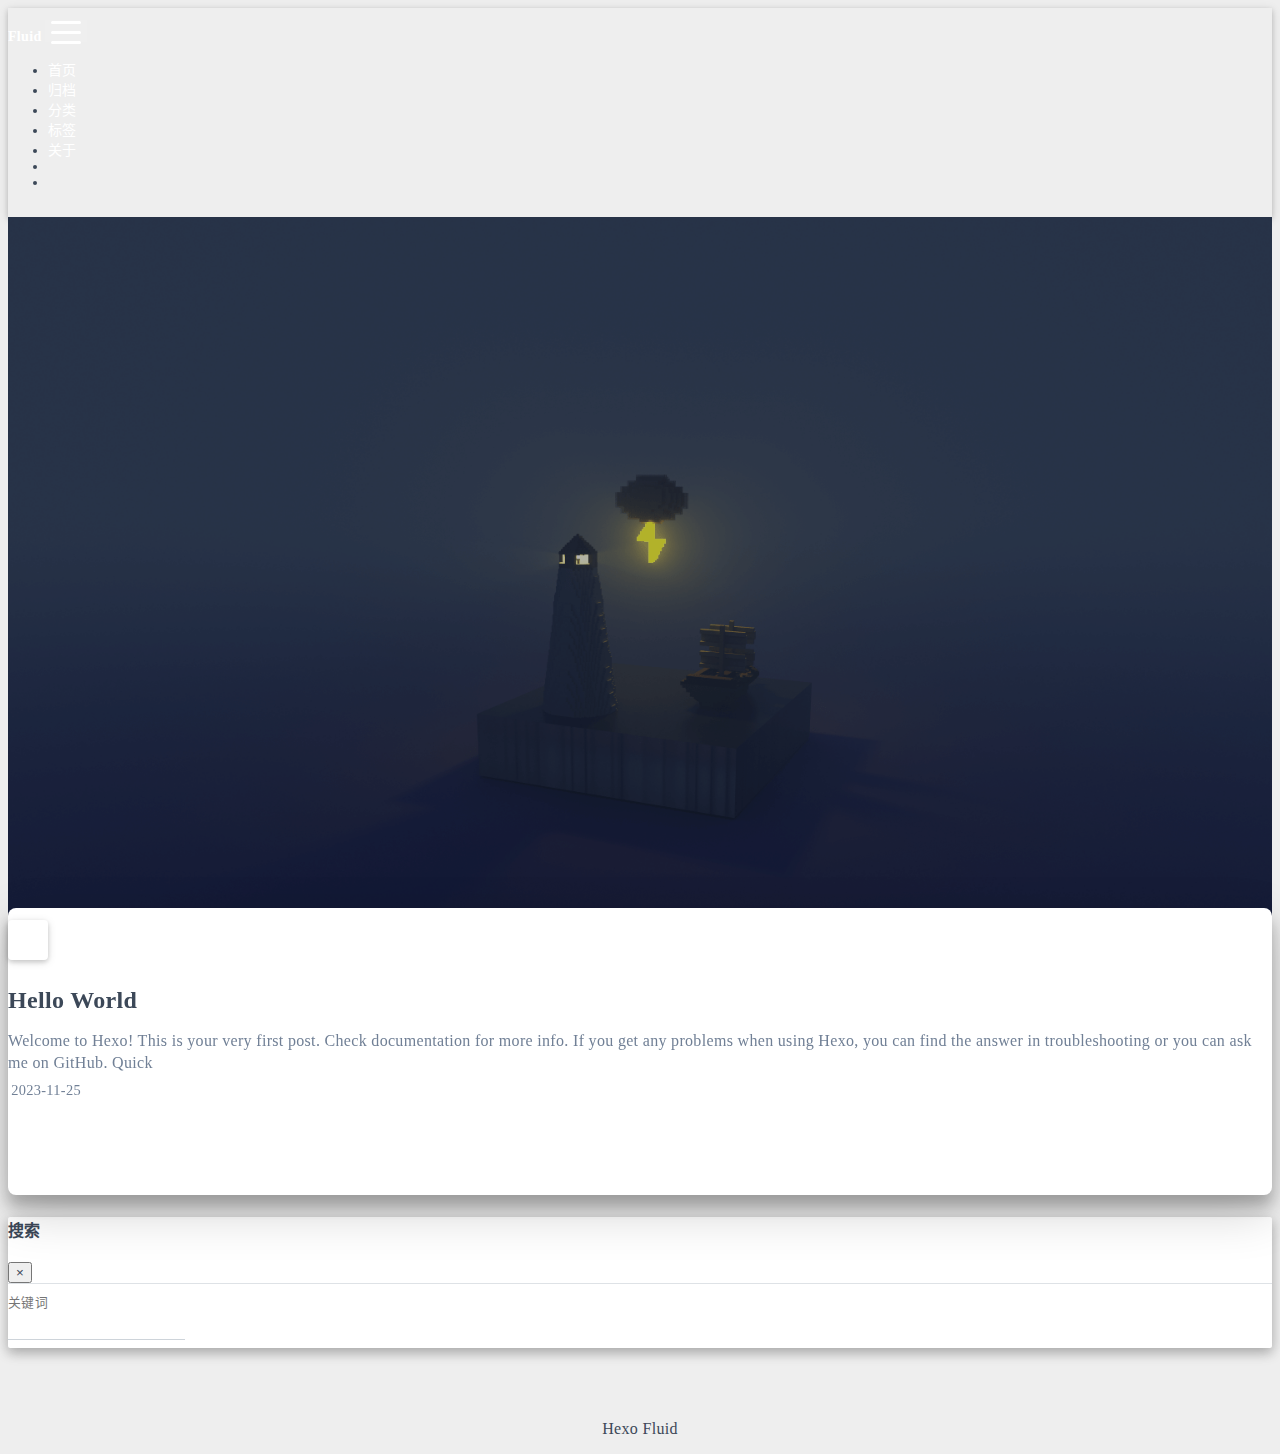
<file: index.html>
<!DOCTYPE html>
<html lang="zh-CN" data-default-color-scheme=auto>



<head>
  <meta charset="UTF-8">
  <link rel="apple-touch-icon" sizes="76x76" href="/img/fluid.png">
  <link rel="icon" href="/img/fluid.png">
  <meta name="viewport" content="width=device-width, initial-scale=1.0, maximum-scale=5.0, shrink-to-fit=no">
  <meta http-equiv="x-ua-compatible" content="ie=edge">
  
  <meta name="theme-color" content="#2f4154">
  <meta name="author" content="John Doe">
  <meta name="keywords" content="">
  
    <meta property="og:type" content="website">
<meta property="og:title" content="Hexo">
<meta property="og:url" content="http://example.com/index.html">
<meta property="og:site_name" content="Hexo">
<meta property="og:locale" content="zh_CN">
<meta property="article:author" content="John Doe">
<meta name="twitter:card" content="summary_large_image">
  
  
  
  <title>Hexo</title>

  <link  rel="stylesheet" href="https://lib.baomitu.com/twitter-bootstrap/4.6.1/css/bootstrap.min.css" />





<!-- 主题依赖的图标库，不要自行修改 -->
<!-- Do not modify the link that theme dependent icons -->

<link rel="stylesheet" href="//at.alicdn.com/t/font_1749284_hj8rtnfg7um.css">



<link rel="stylesheet" href="//at.alicdn.com/t/font_1736178_lbnruvf0jn.css">


<link  rel="stylesheet" href="/css/main.css" />


  <link id="highlight-css" rel="stylesheet" href="/css/highlight.css" />
  
    <link id="highlight-css-dark" rel="stylesheet" href="/css/highlight-dark.css" />
  




  <script id="fluid-configs">
    var Fluid = window.Fluid || {};
    Fluid.ctx = Object.assign({}, Fluid.ctx)
    var CONFIG = {"hostname":"example.com","root":"/","version":"1.9.5-a","typing":{"enable":true,"typeSpeed":70,"cursorChar":"_","loop":false,"scope":[]},"anchorjs":{"enable":true,"element":"h1,h2,h3,h4,h5,h6","placement":"left","visible":"hover","icon":""},"progressbar":{"enable":true,"height_px":3,"color":"#29d","options":{"showSpinner":false,"trickleSpeed":100}},"code_language":{"enable":true,"default":"TEXT"},"copy_btn":true,"image_caption":{"enable":true},"image_zoom":{"enable":true,"img_url_replace":["",""]},"toc":{"enable":true,"placement":"right","headingSelector":"h1,h2,h3,h4,h5,h6","collapseDepth":0},"lazyload":{"enable":true,"loading_img":"/img/loading.gif","onlypost":false,"offset_factor":2},"web_analytics":{"enable":false,"follow_dnt":true,"baidu":null,"google":{"measurement_id":null},"tencent":{"sid":null,"cid":null},"woyaola":null,"cnzz":null,"leancloud":{"app_id":null,"app_key":null,"server_url":null,"path":"window.location.pathname","ignore_local":false}},"search_path":"/local-search.xml","include_content_in_search":true};

    if (CONFIG.web_analytics.follow_dnt) {
      var dntVal = navigator.doNotTrack || window.doNotTrack || navigator.msDoNotTrack;
      Fluid.ctx.dnt = dntVal && (dntVal.startsWith('1') || dntVal.startsWith('yes') || dntVal.startsWith('on'));
    }
  </script>
  <script  src="/js/utils.js" ></script>
  <script  src="/js/color-schema.js" ></script>
  


  
<meta name="generator" content="Hexo 7.0.0"></head>


<body>
  

  <header>
    

<div class="header-inner" style="height: 100vh;">
  <nav id="navbar" class="navbar fixed-top  navbar-expand-lg navbar-dark scrolling-navbar">
  <div class="container">
    <a class="navbar-brand" href="/public">
      <strong>Fluid</strong>
    </a>

    <button id="navbar-toggler-btn" class="navbar-toggler" type="button" data-toggle="collapse"
            data-target="#navbarSupportedContent"
            aria-controls="navbarSupportedContent" aria-expanded="false" aria-label="Toggle navigation">
      <div class="animated-icon"><span></span><span></span><span></span></div>
    </button>

    <!-- Collapsible content -->
    <div class="collapse navbar-collapse" id="navbarSupportedContent">
      <ul class="navbar-nav ml-auto text-center">
        
          
          
          
          
            <li class="nav-item">
              <a class="nav-link" href="/public">
                <i class="iconfont icon-home-fill"></i>
                <span>首页</span>
              </a>
            </li>
          
        
          
          
          
          
            <li class="nav-item">
              <a class="nav-link" href="/archives">
                <i class="iconfont icon-archive-fill"></i>
                <span>归档</span>
              </a>
            </li>
          
        
          
          
          
          
            <li class="nav-item">
              <a class="nav-link" href="/categories">
                <i class="iconfont icon-category-fill"></i>
                <span>分类</span>
              </a>
            </li>
          
        
          
          
          
          
            <li class="nav-item">
              <a class="nav-link" href="/tags">
                <i class="iconfont icon-tags-fill"></i>
                <span>标签</span>
              </a>
            </li>
          
        
          
          
          
          
            <li class="nav-item">
              <a class="nav-link" href="/about">
                <i class="iconfont icon-user-fill"></i>
                <span>关于</span>
              </a>
            </li>
          
        
        
          <li class="nav-item" id="search-btn">
            <a class="nav-link" target="_self" href="javascript:;" data-toggle="modal" data-target="#modalSearch" aria-label="Search">
              <i class="iconfont icon-search"></i>
            </a>
          </li>
          
        
        
          <li class="nav-item" id="color-toggle-btn">
            <a class="nav-link" target="_self" href="javascript:;" aria-label="Color Toggle">
              <i class="iconfont icon-dark" id="color-toggle-icon"></i>
            </a>
          </li>
        
      </ul>
    </div>
  </div>
</nav>

  

<div id="banner" class="banner" parallax=true
     style="background: url('/img/default.png') no-repeat center center; background-size: cover;">
  <div class="full-bg-img">
    <div class="mask flex-center" style="background-color: rgba(0, 0, 0, 0.3)">
      <div class="banner-text text-center fade-in-up">
        <div class="h2">
          
            <span id="subtitle" data-typed-text="An elegant Material-Design theme for Hexo"></span>
          
        </div>

        
      </div>

      
        <div class="scroll-down-bar">
          <i class="iconfont icon-arrowdown"></i>
        </div>
      
    </div>
  </div>
</div>

</div>

  </header>

  <main>
    
      <div class="container nopadding-x-md">
        <div id="board"
          style="margin-top: 0">
          
          <div class="container">
            <div class="row">
              <div class="col-12 col-md-10 m-auto">
                


  <div class="row mx-auto index-card">
    
    
    <article class="col-12 col-md-12 mx-auto index-info">
      <h2 class="index-header">
        
        <a href="/2023/11/25/hello-world" target="_self">
          Hello World
        </a>
      </h2>

      
      <a class="index-excerpt index-excerpt__noimg" href="/2023/11/25/hello-world" target="_self">
        <div>
          Welcome to Hexo! This is your very first post. Check documentation for more info. If you get any problems when using Hexo, you can find the answer in troubleshooting or you can ask me on GitHub. Quick
        </div>
      </a>

      <div class="index-btm post-metas">
        
          <div class="post-meta mr-3">
            <i class="iconfont icon-date"></i>
            <time datetime="2023-11-25 11:23" pubdate>
              2023-11-25
            </time>
          </div>
        
        
        
      </div>
    </article>
  </div>





              </div>
            </div>
          </div>
        </div>
      </div>
    

    
      <a id="scroll-top-button" aria-label="TOP" href="#" role="button">
        <i class="iconfont icon-arrowup" aria-hidden="true"></i>
      </a>
    

    
      <div class="modal fade" id="modalSearch" tabindex="-1" role="dialog" aria-labelledby="ModalLabel"
     aria-hidden="true">
  <div class="modal-dialog modal-dialog-scrollable modal-lg" role="document">
    <div class="modal-content">
      <div class="modal-header text-center">
        <h4 class="modal-title w-100 font-weight-bold">搜索</h4>
        <button type="button" id="local-search-close" class="close" data-dismiss="modal" aria-label="Close">
          <span aria-hidden="true">&times;</span>
        </button>
      </div>
      <div class="modal-body mx-3">
        <div class="md-form mb-5">
          <input type="text" id="local-search-input" class="form-control validate">
          <label data-error="x" data-success="v" for="local-search-input">关键词</label>
        </div>
        <div class="list-group" id="local-search-result"></div>
      </div>
    </div>
  </div>
</div>

    

    
  </main>

  <footer>
    <div class="footer-inner">
  
    <div class="footer-content">
       <a href="https://hexo.io" target="_blank" rel="nofollow noopener"><span>Hexo</span></a> <i class="iconfont icon-love"></i> <a href="https://github.com/fluid-dev/hexo-theme-fluid" target="_blank" rel="nofollow noopener"><span>Fluid</span></a> 
    </div>
  
  
  
  
</div>

  </footer>

  <!-- Scripts -->
  
  <script  src="https://lib.baomitu.com/nprogress/0.2.0/nprogress.min.js" ></script>
  <link  rel="stylesheet" href="https://lib.baomitu.com/nprogress/0.2.0/nprogress.min.css" />

  <script>
    NProgress.configure({"showSpinner":false,"trickleSpeed":100})
    NProgress.start()
    window.addEventListener('load', function() {
      NProgress.done();
    })
  </script>


<script  src="https://lib.baomitu.com/jquery/3.6.4/jquery.min.js" ></script>
<script  src="https://lib.baomitu.com/twitter-bootstrap/4.6.1/js/bootstrap.min.js" ></script>
<script  src="/js/events.js" ></script>
<script  src="/js/plugins.js" ></script>


  <script  src="https://lib.baomitu.com/typed.js/2.0.12/typed.min.js" ></script>
  <script>
    (function (window, document) {
      var typing = Fluid.plugins.typing;
      var subtitle = document.getElementById('subtitle');
      if (!subtitle || !typing) {
        return;
      }
      var text = subtitle.getAttribute('data-typed-text');
      
        typing(text);
      
    })(window, document);
  </script>




  
    <script  src="/js/img-lazyload.js" ></script>
  




  <script  src="/js/local-search.js" ></script>





<!-- 主题的启动项，将它保持在最底部 -->
<!-- the boot of the theme, keep it at the bottom -->
<script  src="/js/boot.js" ></script>


  

  <noscript>
    <div class="noscript-warning">博客在允许 JavaScript 运行的环境下浏览效果更佳</div>
  </noscript>
</body>
</html>
</file>
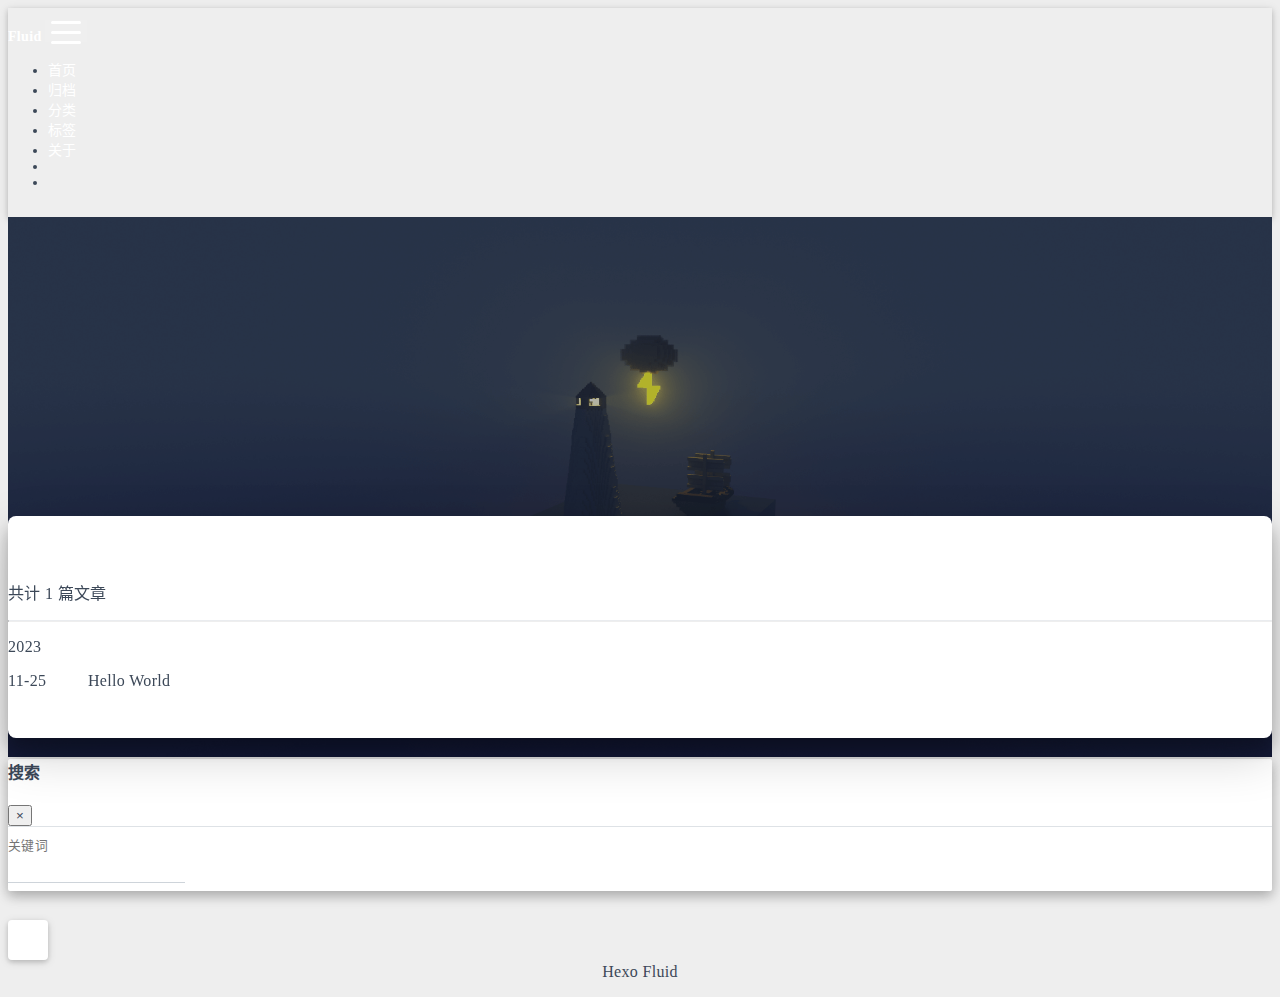
<file: archives/index.html>
<!DOCTYPE html>
<html lang="zh-CN" data-default-color-scheme=auto>



<head>
  <meta charset="UTF-8">
  <link rel="apple-touch-icon" sizes="76x76" href="/img/fluid.png">
  <link rel="icon" href="/img/fluid.png">
  <meta name="viewport" content="width=device-width, initial-scale=1.0, maximum-scale=5.0, shrink-to-fit=no">
  <meta http-equiv="x-ua-compatible" content="ie=edge">
  
  <meta name="theme-color" content="#2f4154">
  <meta name="author" content="John Doe">
  <meta name="keywords" content="">
  
    <meta property="og:type" content="website">
<meta property="og:title" content="归档">
<meta property="og:url" content="http://example.com/archives/index.html">
<meta property="og:site_name" content="Hexo">
<meta property="og:locale" content="zh_CN">
<meta property="article:author" content="John Doe">
<meta name="twitter:card" content="summary_large_image">
  
  
  
  <title>归档 - Hexo</title>

  <link  rel="stylesheet" href="https://lib.baomitu.com/twitter-bootstrap/4.6.1/css/bootstrap.min.css" />





<!-- 主题依赖的图标库，不要自行修改 -->
<!-- Do not modify the link that theme dependent icons -->

<link rel="stylesheet" href="//at.alicdn.com/t/font_1749284_hj8rtnfg7um.css">



<link rel="stylesheet" href="//at.alicdn.com/t/font_1736178_lbnruvf0jn.css">


<link  rel="stylesheet" href="/css/main.css" />


  <link id="highlight-css" rel="stylesheet" href="/css/highlight.css" />
  
    <link id="highlight-css-dark" rel="stylesheet" href="/css/highlight-dark.css" />
  




  <script id="fluid-configs">
    var Fluid = window.Fluid || {};
    Fluid.ctx = Object.assign({}, Fluid.ctx)
    var CONFIG = {"hostname":"example.com","root":"/","version":"1.9.5-a","typing":{"enable":true,"typeSpeed":70,"cursorChar":"_","loop":false,"scope":[]},"anchorjs":{"enable":true,"element":"h1,h2,h3,h4,h5,h6","placement":"left","visible":"hover","icon":""},"progressbar":{"enable":true,"height_px":3,"color":"#29d","options":{"showSpinner":false,"trickleSpeed":100}},"code_language":{"enable":true,"default":"TEXT"},"copy_btn":true,"image_caption":{"enable":true},"image_zoom":{"enable":true,"img_url_replace":["",""]},"toc":{"enable":true,"placement":"right","headingSelector":"h1,h2,h3,h4,h5,h6","collapseDepth":0},"lazyload":{"enable":true,"loading_img":"/img/loading.gif","onlypost":false,"offset_factor":2},"web_analytics":{"enable":false,"follow_dnt":true,"baidu":null,"google":{"measurement_id":null},"tencent":{"sid":null,"cid":null},"woyaola":null,"cnzz":null,"leancloud":{"app_id":null,"app_key":null,"server_url":null,"path":"window.location.pathname","ignore_local":false}},"search_path":"/local-search.xml","include_content_in_search":true};

    if (CONFIG.web_analytics.follow_dnt) {
      var dntVal = navigator.doNotTrack || window.doNotTrack || navigator.msDoNotTrack;
      Fluid.ctx.dnt = dntVal && (dntVal.startsWith('1') || dntVal.startsWith('yes') || dntVal.startsWith('on'));
    }
  </script>
  <script  src="/js/utils.js" ></script>
  <script  src="/js/color-schema.js" ></script>
  


  
<meta name="generator" content="Hexo 7.0.0"></head>


<body>
  

  <header>
    

<div class="header-inner" style="height: 60vh;">
  <nav id="navbar" class="navbar fixed-top  navbar-expand-lg navbar-dark scrolling-navbar">
  <div class="container">
    <a class="navbar-brand" href="/public">
      <strong>Fluid</strong>
    </a>

    <button id="navbar-toggler-btn" class="navbar-toggler" type="button" data-toggle="collapse"
            data-target="#navbarSupportedContent"
            aria-controls="navbarSupportedContent" aria-expanded="false" aria-label="Toggle navigation">
      <div class="animated-icon"><span></span><span></span><span></span></div>
    </button>

    <!-- Collapsible content -->
    <div class="collapse navbar-collapse" id="navbarSupportedContent">
      <ul class="navbar-nav ml-auto text-center">
        
          
          
          
          
            <li class="nav-item">
              <a class="nav-link" href="/public">
                <i class="iconfont icon-home-fill"></i>
                <span>首页</span>
              </a>
            </li>
          
        
          
          
          
          
            <li class="nav-item">
              <a class="nav-link" href="/archives">
                <i class="iconfont icon-archive-fill"></i>
                <span>归档</span>
              </a>
            </li>
          
        
          
          
          
          
            <li class="nav-item">
              <a class="nav-link" href="/categories">
                <i class="iconfont icon-category-fill"></i>
                <span>分类</span>
              </a>
            </li>
          
        
          
          
          
          
            <li class="nav-item">
              <a class="nav-link" href="/tags">
                <i class="iconfont icon-tags-fill"></i>
                <span>标签</span>
              </a>
            </li>
          
        
          
          
          
          
            <li class="nav-item">
              <a class="nav-link" href="/about">
                <i class="iconfont icon-user-fill"></i>
                <span>关于</span>
              </a>
            </li>
          
        
        
          <li class="nav-item" id="search-btn">
            <a class="nav-link" target="_self" href="javascript:;" data-toggle="modal" data-target="#modalSearch" aria-label="Search">
              <i class="iconfont icon-search"></i>
            </a>
          </li>
          
        
        
          <li class="nav-item" id="color-toggle-btn">
            <a class="nav-link" target="_self" href="javascript:;" aria-label="Color Toggle">
              <i class="iconfont icon-dark" id="color-toggle-icon"></i>
            </a>
          </li>
        
      </ul>
    </div>
  </div>
</nav>

  

<div id="banner" class="banner" parallax=true
     style="background: url('/img/default.png') no-repeat center center; background-size: cover;">
  <div class="full-bg-img">
    <div class="mask flex-center" style="background-color: rgba(0, 0, 0, 0.3)">
      <div class="banner-text text-center fade-in-up">
        <div class="h2">
          
            <span id="subtitle" data-typed-text="归档"></span>
          
        </div>

        
      </div>

      
    </div>
  </div>
</div>

</div>

  </header>

  <main>
    
      <div class="container nopadding-x-md">
        <div id="board"
          >
          
          <div class="container">
            <div class="row">
              <div class="col-12 col-md-10 m-auto">
                

<div class="list-group">
  <p class="h4">共计 1 篇文章</p>
  <hr>
  
  
    
      
      <p class="h5">2023</p>
    
    <a href="/2023/11/25/hello-world" class="list-group-item list-group-item-action">
      <time>11-25</time>
      <div class="list-group-item-title">Hello World</div>
    </a>
  
</div>





              </div>
            </div>
          </div>
        </div>
      </div>
    

    
      <a id="scroll-top-button" aria-label="TOP" href="#" role="button">
        <i class="iconfont icon-arrowup" aria-hidden="true"></i>
      </a>
    

    
      <div class="modal fade" id="modalSearch" tabindex="-1" role="dialog" aria-labelledby="ModalLabel"
     aria-hidden="true">
  <div class="modal-dialog modal-dialog-scrollable modal-lg" role="document">
    <div class="modal-content">
      <div class="modal-header text-center">
        <h4 class="modal-title w-100 font-weight-bold">搜索</h4>
        <button type="button" id="local-search-close" class="close" data-dismiss="modal" aria-label="Close">
          <span aria-hidden="true">&times;</span>
        </button>
      </div>
      <div class="modal-body mx-3">
        <div class="md-form mb-5">
          <input type="text" id="local-search-input" class="form-control validate">
          <label data-error="x" data-success="v" for="local-search-input">关键词</label>
        </div>
        <div class="list-group" id="local-search-result"></div>
      </div>
    </div>
  </div>
</div>

    

    
  </main>

  <footer>
    <div class="footer-inner">
  
    <div class="footer-content">
       <a href="https://hexo.io" target="_blank" rel="nofollow noopener"><span>Hexo</span></a> <i class="iconfont icon-love"></i> <a href="https://github.com/fluid-dev/hexo-theme-fluid" target="_blank" rel="nofollow noopener"><span>Fluid</span></a> 
    </div>
  
  
  
  
</div>

  </footer>

  <!-- Scripts -->
  
  <script  src="https://lib.baomitu.com/nprogress/0.2.0/nprogress.min.js" ></script>
  <link  rel="stylesheet" href="https://lib.baomitu.com/nprogress/0.2.0/nprogress.min.css" />

  <script>
    NProgress.configure({"showSpinner":false,"trickleSpeed":100})
    NProgress.start()
    window.addEventListener('load', function() {
      NProgress.done();
    })
  </script>


<script  src="https://lib.baomitu.com/jquery/3.6.4/jquery.min.js" ></script>
<script  src="https://lib.baomitu.com/twitter-bootstrap/4.6.1/js/bootstrap.min.js" ></script>
<script  src="/js/events.js" ></script>
<script  src="/js/plugins.js" ></script>


  <script  src="https://lib.baomitu.com/typed.js/2.0.12/typed.min.js" ></script>
  <script>
    (function (window, document) {
      var typing = Fluid.plugins.typing;
      var subtitle = document.getElementById('subtitle');
      if (!subtitle || !typing) {
        return;
      }
      var text = subtitle.getAttribute('data-typed-text');
      
        typing(text);
      
    })(window, document);
  </script>




  
    <script  src="/js/img-lazyload.js" ></script>
  




  <script  src="/js/local-search.js" ></script>





<!-- 主题的启动项，将它保持在最底部 -->
<!-- the boot of the theme, keep it at the bottom -->
<script  src="/js/boot.js" ></script>


  

  <noscript>
    <div class="noscript-warning">博客在允许 JavaScript 运行的环境下浏览效果更佳</div>
  </noscript>
</body>
</html>
</file>
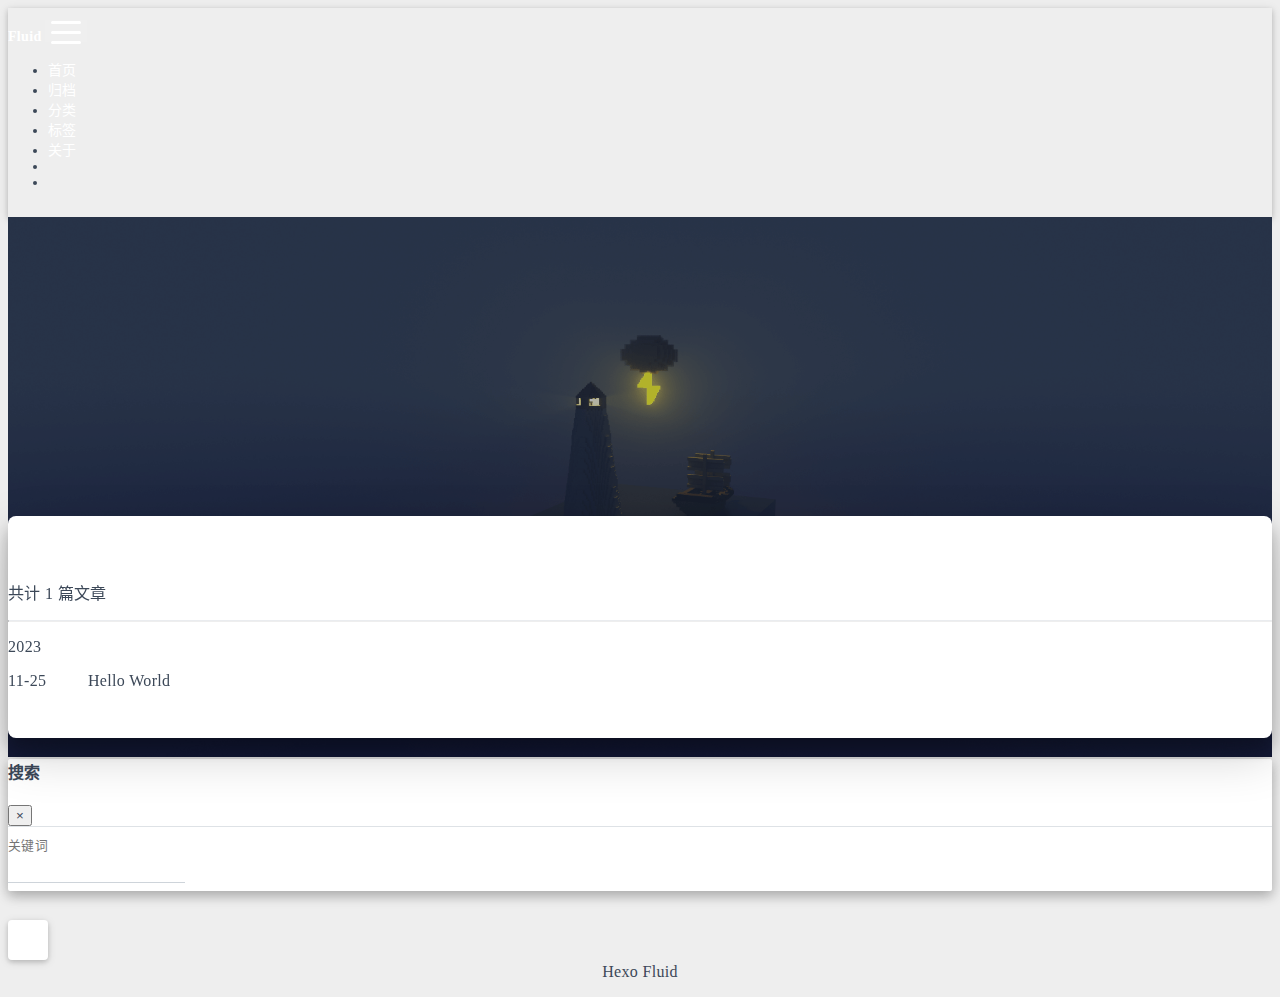
<file: archives/2023/index.html>
<!DOCTYPE html>
<html lang="zh-CN" data-default-color-scheme=auto>



<head>
  <meta charset="UTF-8">
  <link rel="apple-touch-icon" sizes="76x76" href="/img/fluid.png">
  <link rel="icon" href="/img/fluid.png">
  <meta name="viewport" content="width=device-width, initial-scale=1.0, maximum-scale=5.0, shrink-to-fit=no">
  <meta http-equiv="x-ua-compatible" content="ie=edge">
  
  <meta name="theme-color" content="#2f4154">
  <meta name="author" content="John Doe">
  <meta name="keywords" content="">
  
    <meta property="og:type" content="website">
<meta property="og:title" content="归档">
<meta property="og:url" content="http://example.com/archives/2023/index.html">
<meta property="og:site_name" content="Hexo">
<meta property="og:locale" content="zh_CN">
<meta property="article:author" content="John Doe">
<meta name="twitter:card" content="summary_large_image">
  
  
  
  <title>归档 - Hexo</title>

  <link  rel="stylesheet" href="https://lib.baomitu.com/twitter-bootstrap/4.6.1/css/bootstrap.min.css" />





<!-- 主题依赖的图标库，不要自行修改 -->
<!-- Do not modify the link that theme dependent icons -->

<link rel="stylesheet" href="//at.alicdn.com/t/font_1749284_hj8rtnfg7um.css">



<link rel="stylesheet" href="//at.alicdn.com/t/font_1736178_lbnruvf0jn.css">


<link  rel="stylesheet" href="/css/main.css" />


  <link id="highlight-css" rel="stylesheet" href="/css/highlight.css" />
  
    <link id="highlight-css-dark" rel="stylesheet" href="/css/highlight-dark.css" />
  




  <script id="fluid-configs">
    var Fluid = window.Fluid || {};
    Fluid.ctx = Object.assign({}, Fluid.ctx)
    var CONFIG = {"hostname":"example.com","root":"/","version":"1.9.5-a","typing":{"enable":true,"typeSpeed":70,"cursorChar":"_","loop":false,"scope":[]},"anchorjs":{"enable":true,"element":"h1,h2,h3,h4,h5,h6","placement":"left","visible":"hover","icon":""},"progressbar":{"enable":true,"height_px":3,"color":"#29d","options":{"showSpinner":false,"trickleSpeed":100}},"code_language":{"enable":true,"default":"TEXT"},"copy_btn":true,"image_caption":{"enable":true},"image_zoom":{"enable":true,"img_url_replace":["",""]},"toc":{"enable":true,"placement":"right","headingSelector":"h1,h2,h3,h4,h5,h6","collapseDepth":0},"lazyload":{"enable":true,"loading_img":"/img/loading.gif","onlypost":false,"offset_factor":2},"web_analytics":{"enable":false,"follow_dnt":true,"baidu":null,"google":{"measurement_id":null},"tencent":{"sid":null,"cid":null},"woyaola":null,"cnzz":null,"leancloud":{"app_id":null,"app_key":null,"server_url":null,"path":"window.location.pathname","ignore_local":false}},"search_path":"/local-search.xml","include_content_in_search":true};

    if (CONFIG.web_analytics.follow_dnt) {
      var dntVal = navigator.doNotTrack || window.doNotTrack || navigator.msDoNotTrack;
      Fluid.ctx.dnt = dntVal && (dntVal.startsWith('1') || dntVal.startsWith('yes') || dntVal.startsWith('on'));
    }
  </script>
  <script  src="/js/utils.js" ></script>
  <script  src="/js/color-schema.js" ></script>
  


  
<meta name="generator" content="Hexo 7.0.0"></head>


<body>
  

  <header>
    

<div class="header-inner" style="height: 60vh;">
  <nav id="navbar" class="navbar fixed-top  navbar-expand-lg navbar-dark scrolling-navbar">
  <div class="container">
    <a class="navbar-brand" href="/public">
      <strong>Fluid</strong>
    </a>

    <button id="navbar-toggler-btn" class="navbar-toggler" type="button" data-toggle="collapse"
            data-target="#navbarSupportedContent"
            aria-controls="navbarSupportedContent" aria-expanded="false" aria-label="Toggle navigation">
      <div class="animated-icon"><span></span><span></span><span></span></div>
    </button>

    <!-- Collapsible content -->
    <div class="collapse navbar-collapse" id="navbarSupportedContent">
      <ul class="navbar-nav ml-auto text-center">
        
          
          
          
          
            <li class="nav-item">
              <a class="nav-link" href="/public">
                <i class="iconfont icon-home-fill"></i>
                <span>首页</span>
              </a>
            </li>
          
        
          
          
          
          
            <li class="nav-item">
              <a class="nav-link" href="/archives">
                <i class="iconfont icon-archive-fill"></i>
                <span>归档</span>
              </a>
            </li>
          
        
          
          
          
          
            <li class="nav-item">
              <a class="nav-link" href="/categories">
                <i class="iconfont icon-category-fill"></i>
                <span>分类</span>
              </a>
            </li>
          
        
          
          
          
          
            <li class="nav-item">
              <a class="nav-link" href="/tags">
                <i class="iconfont icon-tags-fill"></i>
                <span>标签</span>
              </a>
            </li>
          
        
          
          
          
          
            <li class="nav-item">
              <a class="nav-link" href="/about">
                <i class="iconfont icon-user-fill"></i>
                <span>关于</span>
              </a>
            </li>
          
        
        
          <li class="nav-item" id="search-btn">
            <a class="nav-link" target="_self" href="javascript:;" data-toggle="modal" data-target="#modalSearch" aria-label="Search">
              <i class="iconfont icon-search"></i>
            </a>
          </li>
          
        
        
          <li class="nav-item" id="color-toggle-btn">
            <a class="nav-link" target="_self" href="javascript:;" aria-label="Color Toggle">
              <i class="iconfont icon-dark" id="color-toggle-icon"></i>
            </a>
          </li>
        
      </ul>
    </div>
  </div>
</nav>

  

<div id="banner" class="banner" parallax=true
     style="background: url('/img/default.png') no-repeat center center; background-size: cover;">
  <div class="full-bg-img">
    <div class="mask flex-center" style="background-color: rgba(0, 0, 0, 0.3)">
      <div class="banner-text text-center fade-in-up">
        <div class="h2">
          
            <span id="subtitle" data-typed-text="归档"></span>
          
        </div>

        
      </div>

      
    </div>
  </div>
</div>

</div>

  </header>

  <main>
    
      <div class="container nopadding-x-md">
        <div id="board"
          >
          
          <div class="container">
            <div class="row">
              <div class="col-12 col-md-10 m-auto">
                

<div class="list-group">
  <p class="h4">共计 1 篇文章</p>
  <hr>
  
  
    
      
      <p class="h5">2023</p>
    
    <a href="/2023/11/25/hello-world" class="list-group-item list-group-item-action">
      <time>11-25</time>
      <div class="list-group-item-title">Hello World</div>
    </a>
  
</div>





              </div>
            </div>
          </div>
        </div>
      </div>
    

    
      <a id="scroll-top-button" aria-label="TOP" href="#" role="button">
        <i class="iconfont icon-arrowup" aria-hidden="true"></i>
      </a>
    

    
      <div class="modal fade" id="modalSearch" tabindex="-1" role="dialog" aria-labelledby="ModalLabel"
     aria-hidden="true">
  <div class="modal-dialog modal-dialog-scrollable modal-lg" role="document">
    <div class="modal-content">
      <div class="modal-header text-center">
        <h4 class="modal-title w-100 font-weight-bold">搜索</h4>
        <button type="button" id="local-search-close" class="close" data-dismiss="modal" aria-label="Close">
          <span aria-hidden="true">&times;</span>
        </button>
      </div>
      <div class="modal-body mx-3">
        <div class="md-form mb-5">
          <input type="text" id="local-search-input" class="form-control validate">
          <label data-error="x" data-success="v" for="local-search-input">关键词</label>
        </div>
        <div class="list-group" id="local-search-result"></div>
      </div>
    </div>
  </div>
</div>

    

    
  </main>

  <footer>
    <div class="footer-inner">
  
    <div class="footer-content">
       <a href="https://hexo.io" target="_blank" rel="nofollow noopener"><span>Hexo</span></a> <i class="iconfont icon-love"></i> <a href="https://github.com/fluid-dev/hexo-theme-fluid" target="_blank" rel="nofollow noopener"><span>Fluid</span></a> 
    </div>
  
  
  
  
</div>

  </footer>

  <!-- Scripts -->
  
  <script  src="https://lib.baomitu.com/nprogress/0.2.0/nprogress.min.js" ></script>
  <link  rel="stylesheet" href="https://lib.baomitu.com/nprogress/0.2.0/nprogress.min.css" />

  <script>
    NProgress.configure({"showSpinner":false,"trickleSpeed":100})
    NProgress.start()
    window.addEventListener('load', function() {
      NProgress.done();
    })
  </script>


<script  src="https://lib.baomitu.com/jquery/3.6.4/jquery.min.js" ></script>
<script  src="https://lib.baomitu.com/twitter-bootstrap/4.6.1/js/bootstrap.min.js" ></script>
<script  src="/js/events.js" ></script>
<script  src="/js/plugins.js" ></script>


  <script  src="https://lib.baomitu.com/typed.js/2.0.12/typed.min.js" ></script>
  <script>
    (function (window, document) {
      var typing = Fluid.plugins.typing;
      var subtitle = document.getElementById('subtitle');
      if (!subtitle || !typing) {
        return;
      }
      var text = subtitle.getAttribute('data-typed-text');
      
        typing(text);
      
    })(window, document);
  </script>




  
    <script  src="/js/img-lazyload.js" ></script>
  




  <script  src="/js/local-search.js" ></script>





<!-- 主题的启动项，将它保持在最底部 -->
<!-- the boot of the theme, keep it at the bottom -->
<script  src="/js/boot.js" ></script>


  

  <noscript>
    <div class="noscript-warning">博客在允许 JavaScript 运行的环境下浏览效果更佳</div>
  </noscript>
</body>
</html>
</file>
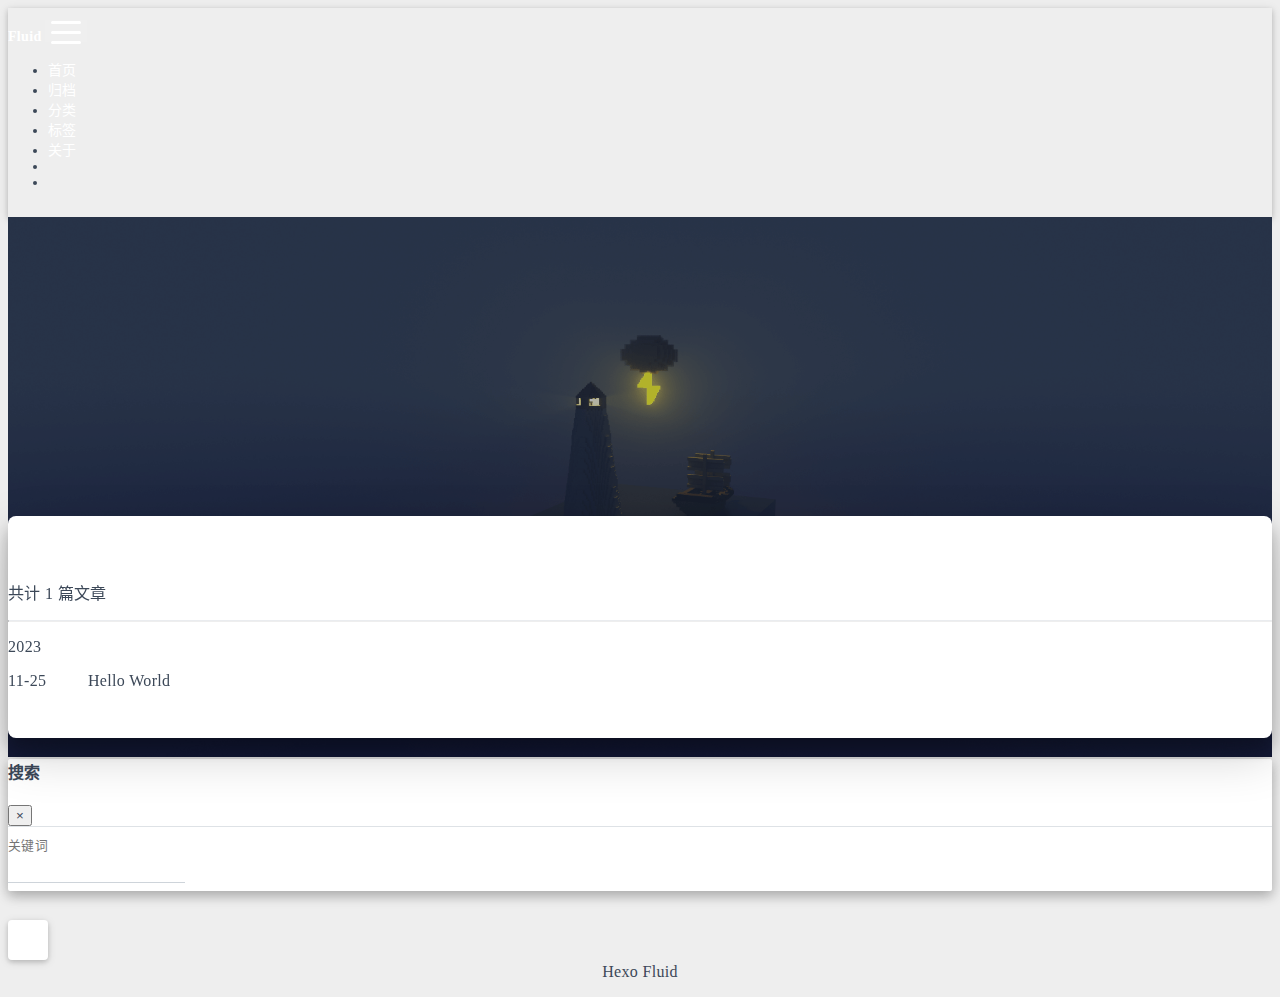
<file: archives/2023/11/index.html>
<!DOCTYPE html>
<html lang="zh-CN" data-default-color-scheme=auto>



<head>
  <meta charset="UTF-8">
  <link rel="apple-touch-icon" sizes="76x76" href="/img/fluid.png">
  <link rel="icon" href="/img/fluid.png">
  <meta name="viewport" content="width=device-width, initial-scale=1.0, maximum-scale=5.0, shrink-to-fit=no">
  <meta http-equiv="x-ua-compatible" content="ie=edge">
  
  <meta name="theme-color" content="#2f4154">
  <meta name="author" content="John Doe">
  <meta name="keywords" content="">
  
    <meta property="og:type" content="website">
<meta property="og:title" content="归档">
<meta property="og:url" content="http://example.com/archives/2023/11/index.html">
<meta property="og:site_name" content="Hexo">
<meta property="og:locale" content="zh_CN">
<meta property="article:author" content="John Doe">
<meta name="twitter:card" content="summary_large_image">
  
  
  
  <title>归档 - Hexo</title>

  <link  rel="stylesheet" href="https://lib.baomitu.com/twitter-bootstrap/4.6.1/css/bootstrap.min.css" />





<!-- 主题依赖的图标库，不要自行修改 -->
<!-- Do not modify the link that theme dependent icons -->

<link rel="stylesheet" href="//at.alicdn.com/t/font_1749284_hj8rtnfg7um.css">



<link rel="stylesheet" href="//at.alicdn.com/t/font_1736178_lbnruvf0jn.css">


<link  rel="stylesheet" href="/css/main.css" />


  <link id="highlight-css" rel="stylesheet" href="/css/highlight.css" />
  
    <link id="highlight-css-dark" rel="stylesheet" href="/css/highlight-dark.css" />
  




  <script id="fluid-configs">
    var Fluid = window.Fluid || {};
    Fluid.ctx = Object.assign({}, Fluid.ctx)
    var CONFIG = {"hostname":"example.com","root":"/","version":"1.9.5-a","typing":{"enable":true,"typeSpeed":70,"cursorChar":"_","loop":false,"scope":[]},"anchorjs":{"enable":true,"element":"h1,h2,h3,h4,h5,h6","placement":"left","visible":"hover","icon":""},"progressbar":{"enable":true,"height_px":3,"color":"#29d","options":{"showSpinner":false,"trickleSpeed":100}},"code_language":{"enable":true,"default":"TEXT"},"copy_btn":true,"image_caption":{"enable":true},"image_zoom":{"enable":true,"img_url_replace":["",""]},"toc":{"enable":true,"placement":"right","headingSelector":"h1,h2,h3,h4,h5,h6","collapseDepth":0},"lazyload":{"enable":true,"loading_img":"/img/loading.gif","onlypost":false,"offset_factor":2},"web_analytics":{"enable":false,"follow_dnt":true,"baidu":null,"google":{"measurement_id":null},"tencent":{"sid":null,"cid":null},"woyaola":null,"cnzz":null,"leancloud":{"app_id":null,"app_key":null,"server_url":null,"path":"window.location.pathname","ignore_local":false}},"search_path":"/local-search.xml","include_content_in_search":true};

    if (CONFIG.web_analytics.follow_dnt) {
      var dntVal = navigator.doNotTrack || window.doNotTrack || navigator.msDoNotTrack;
      Fluid.ctx.dnt = dntVal && (dntVal.startsWith('1') || dntVal.startsWith('yes') || dntVal.startsWith('on'));
    }
  </script>
  <script  src="/js/utils.js" ></script>
  <script  src="/js/color-schema.js" ></script>
  


  
<meta name="generator" content="Hexo 7.0.0"></head>


<body>
  

  <header>
    

<div class="header-inner" style="height: 60vh;">
  <nav id="navbar" class="navbar fixed-top  navbar-expand-lg navbar-dark scrolling-navbar">
  <div class="container">
    <a class="navbar-brand" href="/public">
      <strong>Fluid</strong>
    </a>

    <button id="navbar-toggler-btn" class="navbar-toggler" type="button" data-toggle="collapse"
            data-target="#navbarSupportedContent"
            aria-controls="navbarSupportedContent" aria-expanded="false" aria-label="Toggle navigation">
      <div class="animated-icon"><span></span><span></span><span></span></div>
    </button>

    <!-- Collapsible content -->
    <div class="collapse navbar-collapse" id="navbarSupportedContent">
      <ul class="navbar-nav ml-auto text-center">
        
          
          
          
          
            <li class="nav-item">
              <a class="nav-link" href="/public">
                <i class="iconfont icon-home-fill"></i>
                <span>首页</span>
              </a>
            </li>
          
        
          
          
          
          
            <li class="nav-item">
              <a class="nav-link" href="/archives">
                <i class="iconfont icon-archive-fill"></i>
                <span>归档</span>
              </a>
            </li>
          
        
          
          
          
          
            <li class="nav-item">
              <a class="nav-link" href="/categories">
                <i class="iconfont icon-category-fill"></i>
                <span>分类</span>
              </a>
            </li>
          
        
          
          
          
          
            <li class="nav-item">
              <a class="nav-link" href="/tags">
                <i class="iconfont icon-tags-fill"></i>
                <span>标签</span>
              </a>
            </li>
          
        
          
          
          
          
            <li class="nav-item">
              <a class="nav-link" href="/about">
                <i class="iconfont icon-user-fill"></i>
                <span>关于</span>
              </a>
            </li>
          
        
        
          <li class="nav-item" id="search-btn">
            <a class="nav-link" target="_self" href="javascript:;" data-toggle="modal" data-target="#modalSearch" aria-label="Search">
              <i class="iconfont icon-search"></i>
            </a>
          </li>
          
        
        
          <li class="nav-item" id="color-toggle-btn">
            <a class="nav-link" target="_self" href="javascript:;" aria-label="Color Toggle">
              <i class="iconfont icon-dark" id="color-toggle-icon"></i>
            </a>
          </li>
        
      </ul>
    </div>
  </div>
</nav>

  

<div id="banner" class="banner" parallax=true
     style="background: url('/img/default.png') no-repeat center center; background-size: cover;">
  <div class="full-bg-img">
    <div class="mask flex-center" style="background-color: rgba(0, 0, 0, 0.3)">
      <div class="banner-text text-center fade-in-up">
        <div class="h2">
          
            <span id="subtitle" data-typed-text="归档"></span>
          
        </div>

        
      </div>

      
    </div>
  </div>
</div>

</div>

  </header>

  <main>
    
      <div class="container nopadding-x-md">
        <div id="board"
          >
          
          <div class="container">
            <div class="row">
              <div class="col-12 col-md-10 m-auto">
                

<div class="list-group">
  <p class="h4">共计 1 篇文章</p>
  <hr>
  
  
    
      
      <p class="h5">2023</p>
    
    <a href="/2023/11/25/hello-world" class="list-group-item list-group-item-action">
      <time>11-25</time>
      <div class="list-group-item-title">Hello World</div>
    </a>
  
</div>





              </div>
            </div>
          </div>
        </div>
      </div>
    

    
      <a id="scroll-top-button" aria-label="TOP" href="#" role="button">
        <i class="iconfont icon-arrowup" aria-hidden="true"></i>
      </a>
    

    
      <div class="modal fade" id="modalSearch" tabindex="-1" role="dialog" aria-labelledby="ModalLabel"
     aria-hidden="true">
  <div class="modal-dialog modal-dialog-scrollable modal-lg" role="document">
    <div class="modal-content">
      <div class="modal-header text-center">
        <h4 class="modal-title w-100 font-weight-bold">搜索</h4>
        <button type="button" id="local-search-close" class="close" data-dismiss="modal" aria-label="Close">
          <span aria-hidden="true">&times;</span>
        </button>
      </div>
      <div class="modal-body mx-3">
        <div class="md-form mb-5">
          <input type="text" id="local-search-input" class="form-control validate">
          <label data-error="x" data-success="v" for="local-search-input">关键词</label>
        </div>
        <div class="list-group" id="local-search-result"></div>
      </div>
    </div>
  </div>
</div>

    

    
  </main>

  <footer>
    <div class="footer-inner">
  
    <div class="footer-content">
       <a href="https://hexo.io" target="_blank" rel="nofollow noopener"><span>Hexo</span></a> <i class="iconfont icon-love"></i> <a href="https://github.com/fluid-dev/hexo-theme-fluid" target="_blank" rel="nofollow noopener"><span>Fluid</span></a> 
    </div>
  
  
  
  
</div>

  </footer>

  <!-- Scripts -->
  
  <script  src="https://lib.baomitu.com/nprogress/0.2.0/nprogress.min.js" ></script>
  <link  rel="stylesheet" href="https://lib.baomitu.com/nprogress/0.2.0/nprogress.min.css" />

  <script>
    NProgress.configure({"showSpinner":false,"trickleSpeed":100})
    NProgress.start()
    window.addEventListener('load', function() {
      NProgress.done();
    })
  </script>


<script  src="https://lib.baomitu.com/jquery/3.6.4/jquery.min.js" ></script>
<script  src="https://lib.baomitu.com/twitter-bootstrap/4.6.1/js/bootstrap.min.js" ></script>
<script  src="/js/events.js" ></script>
<script  src="/js/plugins.js" ></script>


  <script  src="https://lib.baomitu.com/typed.js/2.0.12/typed.min.js" ></script>
  <script>
    (function (window, document) {
      var typing = Fluid.plugins.typing;
      var subtitle = document.getElementById('subtitle');
      if (!subtitle || !typing) {
        return;
      }
      var text = subtitle.getAttribute('data-typed-text');
      
        typing(text);
      
    })(window, document);
  </script>




  
    <script  src="/js/img-lazyload.js" ></script>
  




  <script  src="/js/local-search.js" ></script>





<!-- 主题的启动项，将它保持在最底部 -->
<!-- the boot of the theme, keep it at the bottom -->
<script  src="/js/boot.js" ></script>


  

  <noscript>
    <div class="noscript-warning">博客在允许 JavaScript 运行的环境下浏览效果更佳</div>
  </noscript>
</body>
</html>
</file>
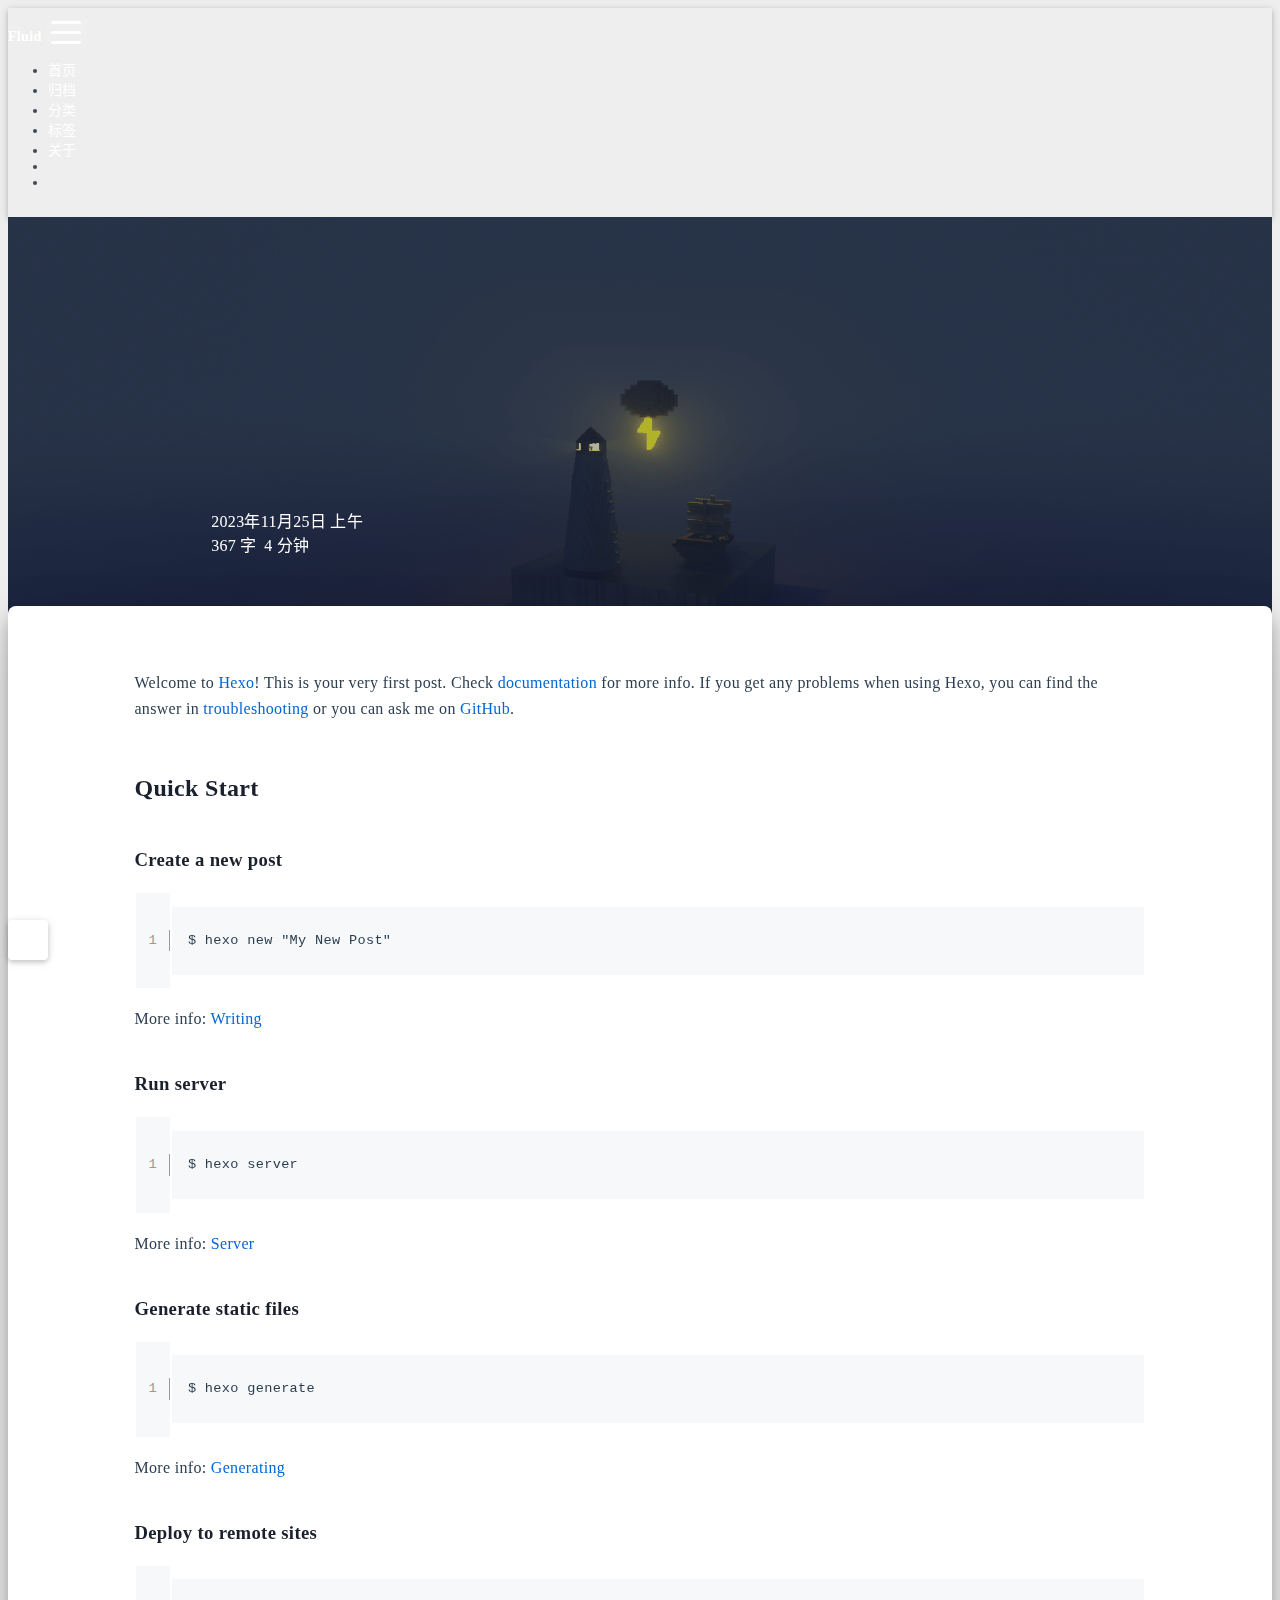
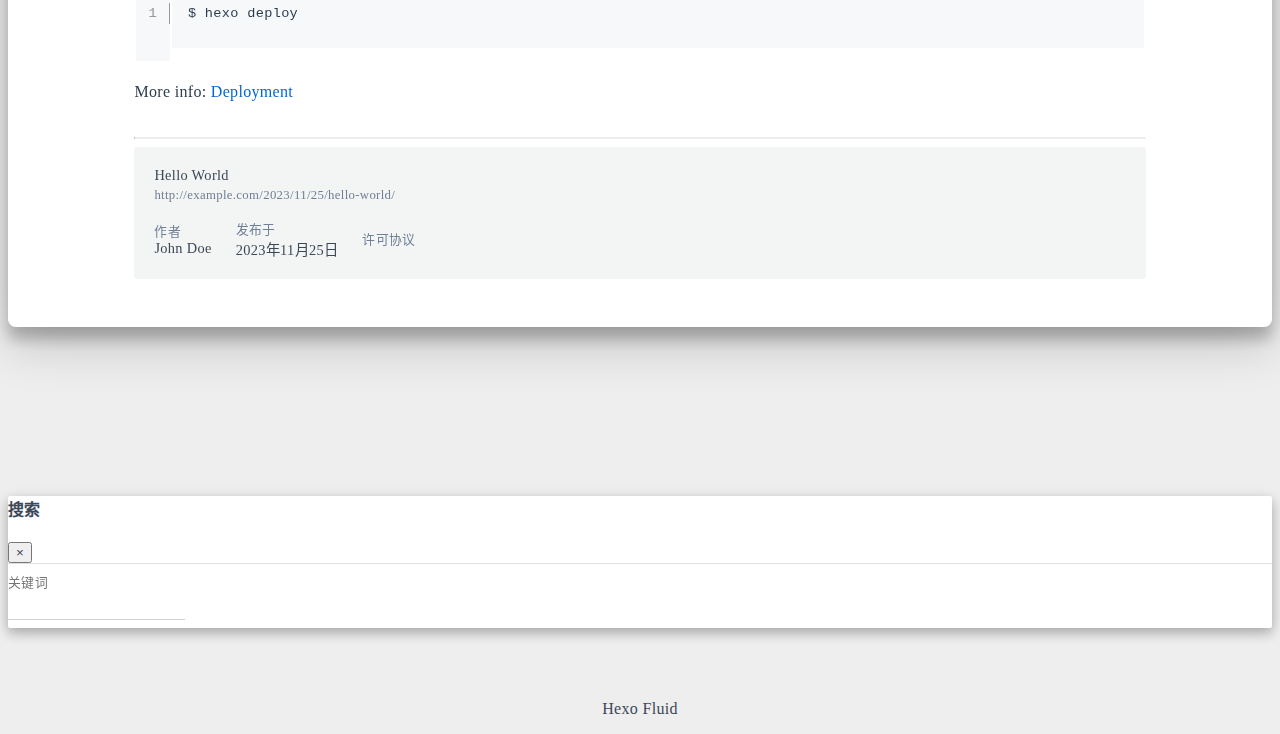
<file: 2023/11/25/hello-world/index.html>
<!DOCTYPE html>
<html lang="zh-CN" data-default-color-scheme=auto>



<head>
  <meta charset="UTF-8">
  <link rel="apple-touch-icon" sizes="76x76" href="/img/fluid.png">
  <link rel="icon" href="/img/fluid.png">
  <meta name="viewport" content="width=device-width, initial-scale=1.0, maximum-scale=5.0, shrink-to-fit=no">
  <meta http-equiv="x-ua-compatible" content="ie=edge">
  
  <meta name="theme-color" content="#2f4154">
  <meta name="author" content="John Doe">
  <meta name="keywords" content="">
  
    <meta name="description" content="Welcome to Hexo! This is your very first post. Check documentation for more info. If you get any problems when using Hexo, you can find the answer in troubleshooting or you can ask me on GitHub. Quick">
<meta property="og:type" content="article">
<meta property="og:title" content="Hello World">
<meta property="og:url" content="http://example.com/2023/11/25/hello-world/index.html">
<meta property="og:site_name" content="Hexo">
<meta property="og:description" content="Welcome to Hexo! This is your very first post. Check documentation for more info. If you get any problems when using Hexo, you can find the answer in troubleshooting or you can ask me on GitHub. Quick">
<meta property="og:locale" content="zh_CN">
<meta property="article:published_time" content="2023-11-25T03:23:58.769Z">
<meta property="article:modified_time" content="2023-11-25T03:23:58.769Z">
<meta property="article:author" content="John Doe">
<meta name="twitter:card" content="summary_large_image">
  
  
  
  <title>Hello World - Hexo</title>

  <link  rel="stylesheet" href="https://lib.baomitu.com/twitter-bootstrap/4.6.1/css/bootstrap.min.css" />



  <link  rel="stylesheet" href="https://lib.baomitu.com/github-markdown-css/4.0.0/github-markdown.min.css" />

  <link  rel="stylesheet" href="https://lib.baomitu.com/hint.css/2.7.0/hint.min.css" />

  <link  rel="stylesheet" href="https://lib.baomitu.com/fancybox/3.5.7/jquery.fancybox.min.css" />



<!-- 主题依赖的图标库，不要自行修改 -->
<!-- Do not modify the link that theme dependent icons -->

<link rel="stylesheet" href="//at.alicdn.com/t/font_1749284_hj8rtnfg7um.css">



<link rel="stylesheet" href="//at.alicdn.com/t/font_1736178_lbnruvf0jn.css">


<link  rel="stylesheet" href="/css/main.css" />


  <link id="highlight-css" rel="stylesheet" href="/css/highlight.css" />
  
    <link id="highlight-css-dark" rel="stylesheet" href="/css/highlight-dark.css" />
  




  <script id="fluid-configs">
    var Fluid = window.Fluid || {};
    Fluid.ctx = Object.assign({}, Fluid.ctx)
    var CONFIG = {"hostname":"example.com","root":"/","version":"1.9.5-a","typing":{"enable":true,"typeSpeed":70,"cursorChar":"_","loop":false,"scope":[]},"anchorjs":{"enable":true,"element":"h1,h2,h3,h4,h5,h6","placement":"left","visible":"hover","icon":""},"progressbar":{"enable":true,"height_px":3,"color":"#29d","options":{"showSpinner":false,"trickleSpeed":100}},"code_language":{"enable":true,"default":"TEXT"},"copy_btn":true,"image_caption":{"enable":true},"image_zoom":{"enable":true,"img_url_replace":["",""]},"toc":{"enable":true,"placement":"right","headingSelector":"h1,h2,h3,h4,h5,h6","collapseDepth":0},"lazyload":{"enable":true,"loading_img":"/img/loading.gif","onlypost":false,"offset_factor":2},"web_analytics":{"enable":false,"follow_dnt":true,"baidu":null,"google":{"measurement_id":null},"tencent":{"sid":null,"cid":null},"woyaola":null,"cnzz":null,"leancloud":{"app_id":null,"app_key":null,"server_url":null,"path":"window.location.pathname","ignore_local":false}},"search_path":"/local-search.xml","include_content_in_search":true};

    if (CONFIG.web_analytics.follow_dnt) {
      var dntVal = navigator.doNotTrack || window.doNotTrack || navigator.msDoNotTrack;
      Fluid.ctx.dnt = dntVal && (dntVal.startsWith('1') || dntVal.startsWith('yes') || dntVal.startsWith('on'));
    }
  </script>
  <script  src="/js/utils.js" ></script>
  <script  src="/js/color-schema.js" ></script>
  


  
<meta name="generator" content="Hexo 7.0.0"></head>


<body>
  

  <header>
    

<div class="header-inner" style="height: 70vh;">
  <nav id="navbar" class="navbar fixed-top  navbar-expand-lg navbar-dark scrolling-navbar">
  <div class="container">
    <a class="navbar-brand" href="/public">
      <strong>Fluid</strong>
    </a>

    <button id="navbar-toggler-btn" class="navbar-toggler" type="button" data-toggle="collapse"
            data-target="#navbarSupportedContent"
            aria-controls="navbarSupportedContent" aria-expanded="false" aria-label="Toggle navigation">
      <div class="animated-icon"><span></span><span></span><span></span></div>
    </button>

    <!-- Collapsible content -->
    <div class="collapse navbar-collapse" id="navbarSupportedContent">
      <ul class="navbar-nav ml-auto text-center">
        
          
          
          
          
            <li class="nav-item">
              <a class="nav-link" href="/public">
                <i class="iconfont icon-home-fill"></i>
                <span>首页</span>
              </a>
            </li>
          
        
          
          
          
          
            <li class="nav-item">
              <a class="nav-link" href="/archives">
                <i class="iconfont icon-archive-fill"></i>
                <span>归档</span>
              </a>
            </li>
          
        
          
          
          
          
            <li class="nav-item">
              <a class="nav-link" href="/categories">
                <i class="iconfont icon-category-fill"></i>
                <span>分类</span>
              </a>
            </li>
          
        
          
          
          
          
            <li class="nav-item">
              <a class="nav-link" href="/tags">
                <i class="iconfont icon-tags-fill"></i>
                <span>标签</span>
              </a>
            </li>
          
        
          
          
          
          
            <li class="nav-item">
              <a class="nav-link" href="/about">
                <i class="iconfont icon-user-fill"></i>
                <span>关于</span>
              </a>
            </li>
          
        
        
          <li class="nav-item" id="search-btn">
            <a class="nav-link" target="_self" href="javascript:;" data-toggle="modal" data-target="#modalSearch" aria-label="Search">
              <i class="iconfont icon-search"></i>
            </a>
          </li>
          
        
        
          <li class="nav-item" id="color-toggle-btn">
            <a class="nav-link" target="_self" href="javascript:;" aria-label="Color Toggle">
              <i class="iconfont icon-dark" id="color-toggle-icon"></i>
            </a>
          </li>
        
      </ul>
    </div>
  </div>
</nav>

  

<div id="banner" class="banner" parallax=true
     style="background: url('/img/default.png') no-repeat center center; background-size: cover;">
  <div class="full-bg-img">
    <div class="mask flex-center" style="background-color: rgba(0, 0, 0, 0.3)">
      <div class="banner-text text-center fade-in-up">
        <div class="h2">
          
            <span id="subtitle" data-typed-text="Hello World"></span>
          
        </div>

        
          
  <div class="mt-3">
    
    
      <span class="post-meta">
        <i class="iconfont icon-date-fill" aria-hidden="true"></i>
        <time datetime="2023-11-25 11:23" pubdate>
          2023年11月25日 上午
        </time>
      </span>
    
  </div>

  <div class="mt-1">
    
      <span class="post-meta mr-2">
        <i class="iconfont icon-chart"></i>
        
          367 字
        
      </span>
    

    
      <span class="post-meta mr-2">
        <i class="iconfont icon-clock-fill"></i>
        
        
        
          4 分钟
        
      </span>
    

    
    
  </div>


        
      </div>

      
    </div>
  </div>
</div>

</div>

  </header>

  <main>
    
      

<div class="container-fluid nopadding-x">
  <div class="row nomargin-x">
    <div class="side-col d-none d-lg-block col-lg-2">
      

    </div>

    <div class="col-lg-8 nopadding-x-md">
      <div class="container nopadding-x-md" id="board-ctn">
        <div id="board">
          <article class="post-content mx-auto">
            <h1 id="seo-header">Hello World</h1>
            
            
              <div class="markdown-body">
                
                <p>Welcome to <a target="_blank" rel="noopener" href="https://hexo.io/">Hexo</a>! This is your very first post. Check <a target="_blank" rel="noopener" href="https://hexo.io/docs/">documentation</a> for more info. If you get any problems when using Hexo, you can find the answer in <a target="_blank" rel="noopener" href="https://hexo.io/docs/troubleshooting.html">troubleshooting</a> or you can ask me on <a target="_blank" rel="noopener" href="https://github.com/hexojs/hexo/issues">GitHub</a>.</p>
<h2 id="Quick-Start"><a href="#Quick-Start" class="headerlink" title="Quick Start"></a>Quick Start</h2><h3 id="Create-a-new-post"><a href="#Create-a-new-post" class="headerlink" title="Create a new post"></a>Create a new post</h3><figure class="highlight bash"><table><tr><td class="gutter"><pre><span class="line">1</span><br></pre></td><td class="code"><pre><span class="line">$ hexo new <span class="string">&quot;My New Post&quot;</span></span><br></pre></td></tr></table></figure>

<p>More info: <a target="_blank" rel="noopener" href="https://hexo.io/docs/writing.html">Writing</a></p>
<h3 id="Run-server"><a href="#Run-server" class="headerlink" title="Run server"></a>Run server</h3><figure class="highlight bash"><table><tr><td class="gutter"><pre><span class="line">1</span><br></pre></td><td class="code"><pre><span class="line">$ hexo server</span><br></pre></td></tr></table></figure>

<p>More info: <a target="_blank" rel="noopener" href="https://hexo.io/docs/server.html">Server</a></p>
<h3 id="Generate-static-files"><a href="#Generate-static-files" class="headerlink" title="Generate static files"></a>Generate static files</h3><figure class="highlight bash"><table><tr><td class="gutter"><pre><span class="line">1</span><br></pre></td><td class="code"><pre><span class="line">$ hexo generate</span><br></pre></td></tr></table></figure>

<p>More info: <a target="_blank" rel="noopener" href="https://hexo.io/docs/generating.html">Generating</a></p>
<h3 id="Deploy-to-remote-sites"><a href="#Deploy-to-remote-sites" class="headerlink" title="Deploy to remote sites"></a>Deploy to remote sites</h3><figure class="highlight bash"><table><tr><td class="gutter"><pre><span class="line">1</span><br></pre></td><td class="code"><pre><span class="line">$ hexo deploy</span><br></pre></td></tr></table></figure>

<p>More info: <a target="_blank" rel="noopener" href="https://hexo.io/docs/one-command-deployment.html">Deployment</a></p>

                
              </div>
            
            <hr/>
            <div>
              <div class="post-metas my-3">
  
  
</div>


              
  

  <div class="license-box my-3">
    <div class="license-title">
      <div>Hello World</div>
      <div>http://example.com/2023/11/25/hello-world/</div>
    </div>
    <div class="license-meta">
      
        <div class="license-meta-item">
          <div>作者</div>
          <div>John Doe</div>
        </div>
      
      
        <div class="license-meta-item license-meta-date">
          <div>发布于</div>
          <div>2023年11月25日</div>
        </div>
      
      
      
        <div class="license-meta-item">
          <div>许可协议</div>
          <div>
            
              
              
                <a class="print-no-link" target="_blank" href="https://creativecommons.org/licenses/by/4.0/">
                  <span class="hint--top hint--rounded" aria-label="BY - 署名">
                    <i class="iconfont icon-by"></i>
                  </span>
                </a>
              
            
          </div>
        </div>
      
    </div>
    <div class="license-icon iconfont"></div>
  </div>



              
                <div class="post-prevnext my-3">
                  <article class="post-prev col-6">
                    
                    
                  </article>
                  <article class="post-next col-6">
                    
                    
                  </article>
                </div>
              
            </div>

            
          </article>
        </div>
      </div>
    </div>

    <div class="side-col d-none d-lg-block col-lg-2">
      
  <aside class="sidebar" style="margin-left: -1rem">
    <div id="toc">
  <p class="toc-header">
    <i class="iconfont icon-list"></i>
    <span>目录</span>
  </p>
  <div class="toc-body" id="toc-body"></div>
</div>



  </aside>


    </div>
  </div>
</div>





  



  



  



  



  







    

    
      <a id="scroll-top-button" aria-label="TOP" href="#" role="button">
        <i class="iconfont icon-arrowup" aria-hidden="true"></i>
      </a>
    

    
      <div class="modal fade" id="modalSearch" tabindex="-1" role="dialog" aria-labelledby="ModalLabel"
     aria-hidden="true">
  <div class="modal-dialog modal-dialog-scrollable modal-lg" role="document">
    <div class="modal-content">
      <div class="modal-header text-center">
        <h4 class="modal-title w-100 font-weight-bold">搜索</h4>
        <button type="button" id="local-search-close" class="close" data-dismiss="modal" aria-label="Close">
          <span aria-hidden="true">&times;</span>
        </button>
      </div>
      <div class="modal-body mx-3">
        <div class="md-form mb-5">
          <input type="text" id="local-search-input" class="form-control validate">
          <label data-error="x" data-success="v" for="local-search-input">关键词</label>
        </div>
        <div class="list-group" id="local-search-result"></div>
      </div>
    </div>
  </div>
</div>

    

    
  </main>

  <footer>
    <div class="footer-inner">
  
    <div class="footer-content">
       <a href="https://hexo.io" target="_blank" rel="nofollow noopener"><span>Hexo</span></a> <i class="iconfont icon-love"></i> <a href="https://github.com/fluid-dev/hexo-theme-fluid" target="_blank" rel="nofollow noopener"><span>Fluid</span></a> 
    </div>
  
  
  
  
</div>

  </footer>

  <!-- Scripts -->
  
  <script  src="https://lib.baomitu.com/nprogress/0.2.0/nprogress.min.js" ></script>
  <link  rel="stylesheet" href="https://lib.baomitu.com/nprogress/0.2.0/nprogress.min.css" />

  <script>
    NProgress.configure({"showSpinner":false,"trickleSpeed":100})
    NProgress.start()
    window.addEventListener('load', function() {
      NProgress.done();
    })
  </script>


<script  src="https://lib.baomitu.com/jquery/3.6.4/jquery.min.js" ></script>
<script  src="https://lib.baomitu.com/twitter-bootstrap/4.6.1/js/bootstrap.min.js" ></script>
<script  src="/js/events.js" ></script>
<script  src="/js/plugins.js" ></script>


  <script  src="https://lib.baomitu.com/typed.js/2.0.12/typed.min.js" ></script>
  <script>
    (function (window, document) {
      var typing = Fluid.plugins.typing;
      var subtitle = document.getElementById('subtitle');
      if (!subtitle || !typing) {
        return;
      }
      var text = subtitle.getAttribute('data-typed-text');
      
        typing(text);
      
    })(window, document);
  </script>




  
    <script  src="/js/img-lazyload.js" ></script>
  




  
<script>
  Fluid.utils.createScript('https://lib.baomitu.com/tocbot/4.20.1/tocbot.min.js', function() {
    var toc = jQuery('#toc');
    if (toc.length === 0 || !window.tocbot) { return; }
    var boardCtn = jQuery('#board-ctn');
    var boardTop = boardCtn.offset().top;

    window.tocbot.init(Object.assign({
      tocSelector     : '#toc-body',
      contentSelector : '.markdown-body',
      linkClass       : 'tocbot-link',
      activeLinkClass : 'tocbot-active-link',
      listClass       : 'tocbot-list',
      isCollapsedClass: 'tocbot-is-collapsed',
      collapsibleClass: 'tocbot-is-collapsible',
      scrollSmooth    : true,
      includeTitleTags: true,
      headingsOffset  : -boardTop,
    }, CONFIG.toc));
    if (toc.find('.toc-list-item').length > 0) {
      toc.css('visibility', 'visible');
    }

    Fluid.events.registerRefreshCallback(function() {
      if ('tocbot' in window) {
        tocbot.refresh();
        var toc = jQuery('#toc');
        if (toc.length === 0 || !tocbot) {
          return;
        }
        if (toc.find('.toc-list-item').length > 0) {
          toc.css('visibility', 'visible');
        }
      }
    });
  });
</script>


  <script src=https://lib.baomitu.com/clipboard.js/2.0.11/clipboard.min.js></script>

  <script>Fluid.plugins.codeWidget();</script>


  
<script>
  Fluid.utils.createScript('https://lib.baomitu.com/anchor-js/4.3.1/anchor.min.js', function() {
    window.anchors.options = {
      placement: CONFIG.anchorjs.placement,
      visible  : CONFIG.anchorjs.visible
    };
    if (CONFIG.anchorjs.icon) {
      window.anchors.options.icon = CONFIG.anchorjs.icon;
    }
    var el = (CONFIG.anchorjs.element || 'h1,h2,h3,h4,h5,h6').split(',');
    var res = [];
    for (var item of el) {
      res.push('.markdown-body > ' + item.trim());
    }
    if (CONFIG.anchorjs.placement === 'left') {
      window.anchors.options.class = 'anchorjs-link-left';
    }
    window.anchors.add(res.join(', '));

    Fluid.events.registerRefreshCallback(function() {
      if ('anchors' in window) {
        anchors.removeAll();
        var el = (CONFIG.anchorjs.element || 'h1,h2,h3,h4,h5,h6').split(',');
        var res = [];
        for (var item of el) {
          res.push('.markdown-body > ' + item.trim());
        }
        if (CONFIG.anchorjs.placement === 'left') {
          anchors.options.class = 'anchorjs-link-left';
        }
        anchors.add(res.join(', '));
      }
    });
  });
</script>


  
<script>
  Fluid.utils.createScript('https://lib.baomitu.com/fancybox/3.5.7/jquery.fancybox.min.js', function() {
    Fluid.plugins.fancyBox();
  });
</script>


  <script>Fluid.plugins.imageCaption();</script>

  <script  src="/js/local-search.js" ></script>





<!-- 主题的启动项，将它保持在最底部 -->
<!-- the boot of the theme, keep it at the bottom -->
<script  src="/js/boot.js" ></script>


  

  <noscript>
    <div class="noscript-warning">博客在允许 JavaScript 运行的环境下浏览效果更佳</div>
  </noscript>
</body>
</html>
</file>
<file: css/main.css>
.anchorjs-link {
  text-decoration: none !important;
  transition: opacity 0.2s ease-in-out;
}
.markdown-body h1:hover > .anchorjs-link,
h2:hover > .anchorjs-link,
h3:hover > .anchorjs-link,
h4:hover > .anchorjs-link,
h5:hover > .anchorjs-link,
h6:hover > .anchorjs-link {
  opacity: 1;
}
.banner {
  height: 100%;
  position: relative;
  overflow: hidden;
  cursor: default;
}
.banner .mask {
  position: absolute;
  width: 100%;
  height: 100%;
  background-color: rgba(0,0,0,0.3);
}
.banner[parallax="true"] {
  will-change: transform;
  -webkit-transform-style: preserve-3d;
  -webkit-backface-visibility: hidden;
  transition: transform 0.05s ease-out;
}
@media (max-width: 100vh) {
  .header-inner {
    max-height: 100vw;
  }
  #board {
    margin-top: -1rem !important;
  }
}
@media (max-width: 79.99vh) {
  .scroll-down-bar {
    display: none;
  }
}
#board {
  position: relative;
  margin-top: -2rem;
  padding: 3rem 0;
  background-color: var(--board-bg-color);
  transition: background-color 0.2s ease-in-out;
  border-radius: 0.5rem;
  z-index: 3;
  -webkit-box-shadow: 0 12px 15px 0 rgba(0,0,0,0.24), 0 17px 50px 0 rgba(0,0,0,0.19);
  box-shadow: 0 12px 15px 0 rgba(0,0,0,0.24), 0 17px 50px 0 rgba(0,0,0,0.19);
}
.code-widget {
  display: inline-block;
  background-color: transparent;
  font-size: 0.75rem;
  line-height: 1;
  font-weight: bold;
  padding: 0.3rem 0.1rem 0.1rem 0.1rem;
  position: absolute;
  right: 0.45rem;
  top: 0.15rem;
  z-index: 1;
}
.code-widget-light {
  color: #999;
}
.code-widget-dark {
  color: #bababa;
}
.copy-btn {
  cursor: pointer;
  user-select: none;
  -webkit-appearance: none;
  outline: none;
}
.copy-btn > i {
  font-size: 0.75rem !important;
  font-weight: 400;
  margin-right: 0.15rem;
  opacity: 0;
  transition: opacity 0.2s ease-in-out;
}
.markdown-body pre:hover > .copy-btn > i {
  opacity: 0.9;
}
.markdown-body pre:hover > .copy-btn,
.markdown-body pre:not(:hover) > .copy-btn {
  outline: none;
}
.license-box {
  background-color: rgba(27,31,35,0.05);
  transition: background-color 0.2s ease-in-out;
  border-radius: 4px;
  font-size: 0.9rem;
  overflow: hidden;
  padding: 1.25rem;
  position: relative;
  z-index: 1;
}
.license-box .license-icon {
  position: absolute;
  top: 50%;
  left: 100%;
}
.license-box .license-icon::after {
  content: "\e8e4";
  font-size: 12.5rem;
  line-height: 1;
  opacity: 0.1;
  position: relative;
  left: -0.85em;
  bottom: 0.5em;
  z-index: -1;
}
.license-box .license-title {
  margin-bottom: 1rem;
}
.license-box .license-title div:nth-child(1) {
  line-height: 1.2;
  margin-bottom: 0.25rem;
}
.license-box .license-title div:nth-child(2) {
  color: var(--sec-text-color);
  font-size: 0.8rem;
}
.license-box .license-meta {
  align-items: center;
  display: flex;
  flex-wrap: wrap;
  justify-content: flex-start;
}
.license-box .license-meta .license-meta-item {
  align-items: center;
  justify-content: center;
  margin-right: 1.5rem;
}
.license-box .license-meta .license-meta-item div:nth-child(1) {
  color: var(--sec-text-color);
  font-size: 0.8rem;
  font-weight: normal;
}
.license-box .license-meta .license-meta-item i.iconfont {
  font-size: 1rem;
}
@media (max-width: 575px) and (min-width: 425px) {
  .license-box .license-meta .license-meta-item {
    display: flex;
    justify-content: flex-start;
    flex-wrap: wrap;
    font-size: 0.8rem;
    flex: 0 0 50%;
    max-width: 50%;
    margin-right: 0;
  }
  .license-box .license-meta .license-meta-item div:nth-child(1) {
    margin-right: 0.5rem;
  }
  .license-box .license-meta .license-meta-date {
    order: -1;
  }
}
@media (max-width: 424px) {
  .license-box::after {
    top: -65px;
  }
  .license-box .license-meta {
    flex-direction: column;
    align-items: flex-start;
  }
  .license-box .license-meta .license-meta-item {
    display: flex;
    flex-wrap: wrap;
    font-size: 0.8rem;
  }
  .license-box .license-meta .license-meta-item div:nth-child(1) {
    margin-right: 0.5rem;
  }
}
.footer-inner {
  padding: 3rem 0 1rem 0;
  text-align: center;
}
.footer-inner > div:not(:first-child) {
  margin: 0.25rem 0;
  font-size: 0.85rem;
}
.footer-inner .statistics {
  display: flex;
  flex-direction: row;
  justify-content: center;
}
.footer-inner .statistics > span {
  flex: 1;
  margin: 0 0.25rem;
}
.footer-inner .statistics > *:nth-last-child(2):first-child {
  text-align: right;
}
.footer-inner .statistics > *:nth-last-child(2):first-child ~ * {
  text-align: left;
}
.footer-inner .beian {
  display: flex;
  flex-direction: row;
  justify-content: center;
}
.footer-inner .beian > * {
  margin: 0 0.25rem;
}
.footer-inner .beian-police {
  position: relative;
  overflow: hidden;
  display: inline-flex;
  align-items: center;
  justify-content: left;
}
.footer-inner .beian-police img {
  margin-right: 3px;
  width: 1rem;
  height: 1rem;
  margin-bottom: 0.1rem;
}
@media (max-width: 424px) {
  .footer-inner .statistics {
    flex-direction: column;
  }
  .footer-inner .statistics > *:nth-last-child(2):first-child {
    text-align: center;
  }
  .footer-inner .statistics > *:nth-last-child(2):first-child ~ * {
    text-align: center;
  }
  .footer-inner .beian {
    flex-direction: column;
  }
  .footer-inner .beian .beian-police {
    justify-content: center;
  }
  .footer-inner .beian > *:nth-last-child(2):first-child {
    text-align: center;
  }
  .footer-inner .beian > *:nth-last-child(2):first-child ~ * {
    text-align: center;
  }
}
sup > a::before,
.footnote-text::before {
  display: block;
  content: "";
  margin-top: -5rem;
  height: 5rem;
  width: 1px;
  visibility: hidden;
}
sup > a::before,
.footnote-text::before {
  display: inline-block;
}
.footnote-item::before {
  display: block;
  content: "";
  margin-top: -5rem;
  height: 5rem;
  width: 1px;
  visibility: hidden;
}
.footnote-list ol {
  list-style-type: none;
  counter-reset: sectioncounter;
  padding-left: 0.5rem;
  font-size: 0.95rem;
}
.footnote-list ol li:before {
  font-family: "Helvetica Neue", monospace, "Monaco";
  content: "[" counter(sectioncounter) "]";
  counter-increment: sectioncounter;
}
.footnote-list ol li+li {
  margin-top: 0.5rem;
}
.footnote-text {
  padding-left: 0.5em;
}
.navbar {
  background-color: transparent;
  font-size: 0.875rem;
  box-shadow: 0 2px 5px 0 rgba(0,0,0,0.16), 0 2px 10px 0 rgba(0,0,0,0.12);
  -webkit-box-shadow: 0 2px 5px 0 rgba(0,0,0,0.16), 0 2px 10px 0 rgba(0,0,0,0.12);
}
.navbar .navbar-brand {
  color: var(--navbar-text-color);
}
.navbar .navbar-toggler .animated-icon span {
  background-color: var(--navbar-text-color);
}
.navbar .nav-item .nav-link {
  display: block;
  color: var(--navbar-text-color);
  transition: color 0.2s ease-in-out, background-color 0.2s ease-in-out;
}
.navbar .nav-item .nav-link:hover {
  color: var(--link-hover-color);
}
.navbar .nav-item .nav-link:focus {
  color: var(--navbar-text-color);
}
.navbar .nav-item .nav-link i {
  font-size: 0.875rem;
}
.navbar .nav-item .nav-link i:only-child {
  margin: 0 0.2rem;
}
.navbar .navbar-toggler {
  border-width: 0;
  outline: 0;
}
.navbar.scrolling-navbar {
  will-change: background, padding;
  -webkit-transition: background 0.5s ease-in-out, padding 0.5s ease-in-out;
  transition: background 0.5s ease-in-out, padding 0.5s ease-in-out;
}
@media (min-width: 600px) {
  .navbar.scrolling-navbar {
    padding-top: 12px;
    padding-bottom: 12px;
  }
  .navbar.scrolling-navbar .navbar-nav > li {
    -webkit-transition-duration: 1s;
    transition-duration: 1s;
  }
}
.navbar.scrolling-navbar.top-nav-collapse {
  padding-top: 5px;
  padding-bottom: 5px;
}
.navbar .dropdown-menu {
  font-size: 0.875rem;
  color: var(--navbar-text-color);
  background-color: rgba(0,0,0,0.3);
  border: none;
  min-width: 8rem;
  -webkit-transition: background 0.5s ease-in-out, padding 0.5s ease-in-out;
  transition: background 0.5s ease-in-out, padding 0.5s ease-in-out;
}
@media (max-width: 991.98px) {
  .navbar .dropdown-menu {
    text-align: center;
  }
}
.navbar .dropdown-item {
  color: var(--navbar-text-color);
}
.navbar .dropdown-item:hover,
.navbar .dropdown-item:focus {
  color: var(--link-hover-color);
  background-color: rgba(0,0,0,0.1);
}
@media (min-width: 992px) {
  .navbar .dropdown:hover > .dropdown-menu {
    display: block;
  }
  .navbar .dropdown > .dropdown-toggle:active {
    pointer-events: none;
  }
  .navbar .dropdown-menu {
    top: 95%;
  }
}
.navbar .animated-icon {
  width: 30px;
  height: 20px;
  position: relative;
  margin: 0;
  -webkit-transform: rotate(0deg);
  -moz-transform: rotate(0deg);
  -o-transform: rotate(0deg);
  transform: rotate(0deg);
  -webkit-transition: 0.5s ease-in-out;
  -moz-transition: 0.5s ease-in-out;
  -o-transition: 0.5s ease-in-out;
  transition: 0.5s ease-in-out;
  cursor: pointer;
}
.navbar .animated-icon span {
  display: block;
  position: absolute;
  height: 3px;
  width: 100%;
  border-radius: 9px;
  opacity: 1;
  left: 0;
  -webkit-transform: rotate(0deg);
  -moz-transform: rotate(0deg);
  -o-transform: rotate(0deg);
  transform: rotate(0deg);
  -webkit-transition: 0.25s ease-in-out;
  -moz-transition: 0.25s ease-in-out;
  -o-transition: 0.25s ease-in-out;
  transition: 0.25s ease-in-out;
  background: #fff;
}
.navbar .animated-icon span:nth-child(1) {
  top: 0;
}
.navbar .animated-icon span:nth-child(2) {
  top: 10px;
}
.navbar .animated-icon span:nth-child(3) {
  top: 20px;
}
.navbar .animated-icon.open span:nth-child(1) {
  top: 11px;
  -webkit-transform: rotate(135deg);
  -moz-transform: rotate(135deg);
  -o-transform: rotate(135deg);
  transform: rotate(135deg);
}
.navbar .animated-icon.open span:nth-child(2) {
  opacity: 0;
  left: -60px;
}
.navbar .animated-icon.open span:nth-child(3) {
  top: 11px;
  -webkit-transform: rotate(-135deg);
  -moz-transform: rotate(-135deg);
  -o-transform: rotate(-135deg);
  transform: rotate(-135deg);
}
.navbar .dropdown-collapse,
.top-nav-collapse,
.navbar-col-show {
  background-color: var(--navbar-bg-color);
}
@media (max-width: 767px) {
  .navbar {
    font-size: 1rem;
    line-height: 2.5rem;
  }
}
.banner-text {
  color: var(--subtitle-color);
  max-width: calc(960px - 6rem);
  width: 80%;
  overflow-wrap: break-word;
}
.banner-text .typed-cursor {
  margin: 0 0.2rem;
}
@media (max-width: 767px) {
  #subtitle,
  .typed-cursor {
    font-size: 1.5rem;
  }
}
@media (max-width: 575px) {
  .banner-text {
    font-size: 0.9rem;
  }
  #subtitle,
  .typed-cursor {
    font-size: 1.35rem;
  }
}
.modal-dialog .modal-content {
  background-color: var(--board-bg-color);
  border: 0;
  border-radius: 0.125rem;
  -webkit-box-shadow: 0 5px 11px 0 rgba(0,0,0,0.18), 0 4px 15px 0 rgba(0,0,0,0.15);
  box-shadow: 0 5px 11px 0 rgba(0,0,0,0.18), 0 4px 15px 0 rgba(0,0,0,0.15);
}
.modal-dialog .modal-content .modal-header {
  border-bottom-color: var(--line-color);
  transition: border-bottom-color 0.2s ease-in-out;
}
.close {
  color: var(--text-color);
}
.close:hover {
  color: var(--link-hover-color);
}
.close:focus {
  outline: 0;
}
.modal-dialog .modal-content .modal-header {
  border-top-left-radius: 0.125rem;
  border-top-right-radius: 0.125rem;
  border-bottom: 1px solid #dee2e6;
}
.md-form {
  position: relative;
  margin-top: 1.5rem;
  margin-bottom: 1.5rem;
}
.md-form input[type] {
  -webkit-box-sizing: content-box;
  box-sizing: content-box;
  background-color: transparent;
  border: none;
  border-bottom: 1px solid #ced4da;
  border-radius: 0;
  outline: none;
  -webkit-box-shadow: none;
  box-shadow: none;
  transition: border-color 0.15s ease-in-out, box-shadow 0.15s ease-in-out, -webkit-box-shadow 0.15s ease-in-out;
}
.md-form input[type]:focus:not([readonly]) {
  border-bottom: 1px solid #4285f4;
  -webkit-box-shadow: 0 1px 0 0 #4285f4;
  box-shadow: 0 1px 0 0 #4285f4;
}
.md-form input[type]:focus:not([readonly]) + label {
  color: #4285f4;
}
.md-form input[type].valid,
.md-form input[type]:focus.valid {
  border-bottom: 1px solid #00c851;
  -webkit-box-shadow: 0 1px 0 0 #00c851;
  box-shadow: 0 1px 0 0 #00c851;
}
.md-form input[type].valid + label,
.md-form input[type]:focus.valid + label {
  color: #00c851;
}
.md-form input[type].invalid,
.md-form input[type]:focus.invalid {
  border-bottom: 1px solid #f44336;
  -webkit-box-shadow: 0 1px 0 0 #f44336;
  box-shadow: 0 1px 0 0 #f44336;
}
.md-form input[type].invalid + label,
.md-form input[type]:focus.invalid + label {
  color: #f44336;
}
.md-form input[type].validate {
  margin-bottom: 2.5rem;
}
.md-form input[type].form-control {
  height: auto;
  padding: 0.6rem 0 0.4rem 0;
  margin: 0 0 0.5rem 0;
  color: var(--text-color);
  background-color: transparent;
  border-radius: 0;
}
.md-form label {
  font-size: 0.8rem;
  position: absolute;
  top: -1rem;
  left: 0;
  color: #757575;
  cursor: text;
  transition: color 0.2s ease-out;
}
.modal-open[style] {
  padding-right: 0 !important;
  overflow: auto;
}
.modal-open[style] #navbar[style] {
  padding-right: 1rem !important;
}
#nprogress .bar {
  height: 3px !important;
  background-color: #29d !important;
}
#nprogress .peg {
  box-shadow: 0 0 14px #29d, 0 0 8px #29d !important;
}
@media (max-width: 575px) {
  #nprogress .bar {
    display: none;
  }
}
.noscript-warning {
  background-color: #f55;
  color: #fff;
  font-family: sans-serif;
  font-size: 1rem;
  font-weight: bold;
  position: fixed;
  left: 0;
  bottom: 0;
  text-align: center;
  width: 100%;
  z-index: 99;
}
.pagination {
  margin-top: 3rem;
  justify-content: center;
}
.pagination .space {
  align-self: flex-end;
}
.pagination .page-number,
.pagination .current,
.pagination .extend {
  outline: 0;
  border: 0;
  background-color: transparent;
  font-size: 0.9rem;
  padding: 0.5rem 0.75rem;
  line-height: 1.25;
  border-radius: 0.125rem;
}
.pagination .page-number {
  margin: 0 0.05rem;
}
.pagination .page-number:hover,
.pagination .current {
  transition: background-color 0.2s ease-in-out;
  background-color: var(--link-hover-bg-color);
}
.qr-trigger {
  cursor: pointer;
  position: relative;
}
.qr-trigger:hover .qr-img {
  display: block;
  transition: all 0.3s;
}
.qr-img {
  max-width: 12rem;
  position: absolute;
  right: -5.25rem;
  z-index: 99;
  display: none;
  border-radius: 0.2rem;
  background-color: transparent;
  box-shadow: 0 0 20px -5px rgba(158,158,158,0.2);
}
.scroll-down-bar {
  position: absolute;
  width: 100%;
  height: 6rem;
  text-align: center;
  cursor: pointer;
  bottom: 0;
}
.scroll-down-bar i.iconfont {
  font-size: 2rem;
  font-weight: bold;
  display: inline-block;
  position: relative;
  padding-top: 2rem;
  color: var(--subtitle-color);
  transform: translateZ(0);
  animation: scroll-down 1.5s infinite;
}
#scroll-top-button {
  position: fixed;
  z-index: 99;
  background: var(--board-bg-color);
  transition: background-color 0.2s ease-in-out, bottom 0.3s ease;
  border-radius: 4px;
  min-width: 40px;
  min-height: 40px;
  bottom: -60px;
  outline: none;
  display: flex;
  display: -webkit-flex;
  align-items: center;
  box-shadow: 0 2px 5px 0 rgba(0,0,0,0.16), 0 2px 10px 0 rgba(0,0,0,0.12);
}
#scroll-top-button i {
  font-size: 32px;
  margin: auto;
  color: var(--sec-text-color);
}
#scroll-top-button:hover i,
#scroll-top-button:active i {
  animation-name: scroll-top;
  animation-duration: 1s;
  animation-delay: 0.1s;
  animation-timing-function: ease-in-out;
  animation-iteration-count: infinite;
  animation-fill-mode: forwards;
  animation-direction: alternate;
}
#local-search-result .search-list-title {
  border-left: 3px solid #0d47a1;
}
#local-search-result .search-list-content {
  padding: 0 1.25rem;
}
#local-search-result .search-word {
  color: #ff4500;
}
#toc {
  visibility: hidden;
}
.toc-header {
  margin-bottom: 0.5rem;
  font-weight: bold;
  line-height: 1.2;
}
.toc-header,
.toc-header > i {
  font-size: 1.25rem;
}
.toc-body {
  max-height: 75vh;
  overflow-y: auto;
  overflow: -moz-scrollbars-none;
  -ms-overflow-style: none;
}
.toc-body ol {
  list-style: none;
  padding-inline-start: 1rem;
}
.toc-body::-webkit-scrollbar {
  display: none;
}
.tocbot-list {
  position: relative;
}
.tocbot-list ol {
  list-style: none;
  padding-left: 1rem;
}
.tocbot-list a {
  font-size: 0.95rem;
}
.tocbot-link {
  color: var(--text-color);
}
.tocbot-active-link {
  font-weight: bold;
  color: var(--link-hover-color);
}
.tocbot-is-collapsed {
  max-height: 0;
}
.tocbot-is-collapsible {
  overflow: hidden;
  transition: all 0.3s ease-in-out;
}
.toc-list-item {
  white-space: nowrap;
  overflow: hidden;
  text-overflow: ellipsis;
}
.toc-list-item.is-active-li::before {
  height: 1rem;
  margin: 0.25rem 0;
  visibility: visible;
}
.toc-list-item::before {
  width: 0.15rem;
  height: 0.2rem;
  position: absolute;
  left: 0.25rem;
  content: "";
  border-radius: 2px;
  margin: 0.65rem 0;
  background: var(--link-hover-color);
  visibility: hidden;
  transition: height 0.1s ease-in-out, margin 0.1s ease-in-out, visibility 0.1s ease-in-out;
}
.sidebar {
  position: -webkit-sticky;
  position: sticky;
  top: 2rem;
  padding: 3rem 0;
}
html {
  font-size: 16px;
  letter-spacing: 0.02em;
}
html,
body {
  height: 100%;
  font-family: var(--font-family-sans-serif);
  overflow-wrap: break-word;
}
body {
  transition: color 0.2s ease-in-out, background-color 0.2s ease-in-out;
  background-color: var(--body-bg-color);
  color: var(--text-color);
  -webkit-font-smoothing: antialiased;
  -moz-osx-font-smoothing: grayscale;
}
body a {
  color: var(--text-color);
  text-decoration: none;
  cursor: pointer;
  transition: color 0.2s ease-in-out, background-color 0.2s ease-in-out;
}
body a:hover {
  color: var(--link-hover-color);
  text-decoration: none;
  transition: color 0.2s ease-in-out, background-color 0.2s ease-in-out;
}
code {
  color: inherit;
}
table {
  font-size: inherit;
  color: var(--post-text-color);
}
img[lazyload] {
  object-fit: cover;
}
*[align="left"] {
  text-align: left;
}
*[align="center"] {
  text-align: center;
}
*[align="right"] {
  text-align: right;
}
::-webkit-scrollbar {
  width: 6px;
  height: 6px;
}
::-webkit-scrollbar-thumb {
  background-color: var(--scrollbar-color);
  border-radius: 6px;
}
::-webkit-scrollbar-thumb:hover {
  background-color: var(--scrollbar-hover-color);
}
::-webkit-scrollbar-corner {
  background-color: transparent;
}
label {
  margin-bottom: 0;
}
i.iconfont {
  font-size: 1em;
  line-height: 1;
}
:root {
  --color-mode: "light";
  --body-bg-color: #eee;
  --board-bg-color: #fff;
  --text-color: #3c4858;
  --sec-text-color: #718096;
  --post-text-color: #2c3e50;
  --post-heading-color: #1a202c;
  --post-link-color: #0366d6;
  --link-hover-color: #30a9de;
  --link-hover-bg-color: #f8f9fa;
  --line-color: #eaecef;
  --navbar-bg-color: #2f4154;
  --navbar-text-color: #fff;
  --subtitle-color: #fff;
  --scrollbar-color: #c4c6c9;
  --scrollbar-hover-color: #a6a6a6;
  --button-bg-color: transparent;
  --button-hover-bg-color: #f2f3f5;
  --highlight-bg-color: #f6f8fa;
  --inlinecode-bg-color: rgba(175,184,193,0.2);
}
@media (prefers-color-scheme: dark) {
  :root {
    --color-mode: "dark";
  }
  :root:not([data-user-color-scheme]) {
    --body-bg-color: #181c27;
    --board-bg-color: #252d38;
    --text-color: #c4c6c9;
    --sec-text-color: #a7a9ad;
    --post-text-color: #c4c6c9;
    --post-heading-color: #c4c6c9;
    --post-link-color: #1589e9;
    --link-hover-color: #30a9de;
    --link-hover-bg-color: #364151;
    --line-color: #435266;
    --navbar-bg-color: #1f3144;
    --navbar-text-color: #d0d0d0;
    --subtitle-color: #d0d0d0;
    --scrollbar-color: #687582;
    --scrollbar-hover-color: #9da8b3;
    --button-bg-color: transparent;
    --button-hover-bg-color: #46647e;
    --highlight-bg-color: #303030;
    --inlinecode-bg-color: rgba(99,110,123,0.4);
  }
  :root:not([data-user-color-scheme]) img {
    -webkit-filter: brightness(0.9);
    filter: brightness(0.9);
    transition: filter 0.2s ease-in-out;
  }
  :root:not([data-user-color-scheme]) .license-box {
    background-color: rgba(62,75,94,0.35);
    transition: background-color 0.2s ease-in-out;
  }
  :root:not([data-user-color-scheme]) .gt-comment-admin .gt-comment-content {
    background-color: transparent;
    transition: background-color 0.2s ease-in-out;
  }
}
@media not print {
  [data-user-color-scheme="dark"] {
    --body-bg-color: #181c27;
    --board-bg-color: #252d38;
    --text-color: #c4c6c9;
    --sec-text-color: #a7a9ad;
    --post-text-color: #c4c6c9;
    --post-heading-color: #c4c6c9;
    --post-link-color: #1589e9;
    --link-hover-color: #30a9de;
    --link-hover-bg-color: #364151;
    --line-color: #435266;
    --navbar-bg-color: #1f3144;
    --navbar-text-color: #d0d0d0;
    --subtitle-color: #d0d0d0;
    --scrollbar-color: #687582;
    --scrollbar-hover-color: #9da8b3;
    --button-bg-color: transparent;
    --button-hover-bg-color: #46647e;
    --highlight-bg-color: #303030;
    --inlinecode-bg-color: rgba(99,110,123,0.4);
  }
  [data-user-color-scheme="dark"] img {
    -webkit-filter: brightness(0.9);
    filter: brightness(0.9);
    transition: filter 0.2s ease-in-out;
  }
  [data-user-color-scheme="dark"] .license-box {
    background-color: rgba(62,75,94,0.35);
    transition: background-color 0.2s ease-in-out;
  }
  [data-user-color-scheme="dark"] .gt-comment-admin .gt-comment-content {
    background-color: transparent;
    transition: background-color 0.2s ease-in-out;
  }
}
@media print {
  :root {
    --color-mode: "light";
  }
}
.fade-in-up {
  -webkit-animation-name: fade-in-up;
  animation-name: fade-in-up;
}
.hidden-mobile {
  display: block;
}
.visible-mobile {
  display: none;
}
@media (max-width: 575px) {
  .hidden-mobile {
    display: none;
  }
  .visible-mobile {
    display: block;
  }
}
.nomargin-x {
  margin-left: 0 !important;
  margin-right: 0 !important;
}
.nopadding-x {
  padding-left: 0 !important;
  padding-right: 0 !important;
}
@media (max-width: 767px) {
  .nopadding-x-md {
    padding-left: 0 !important;
    padding-right: 0 !important;
  }
}
.flex-center {
  display: -webkit-box;
  display: -ms-flexbox;
  display: flex;
  -webkit-box-align: center;
  -ms-flex-align: center;
  align-items: center;
  -webkit-box-pack: center;
  -ms-flex-pack: center;
  justify-content: center;
  height: 100%;
}
.hover-with-bg {
  display: inline-block;
  line-height: 1;
}
.hover-with-bg:hover {
  background-color: var(--link-hover-bg-color);
  transition-duration: 0.2s;
  transition-timing-function: ease-in-out;
  border-radius: 0.2rem;
}
@-moz-keyframes fade-in-up {
  from {
    opacity: 0;
    -webkit-transform: translate3d(0, 100%, 0);
    transform: translate3d(0, 100%, 0);
  }
  to {
    opacity: 1;
    -webkit-transform: translate3d(0, 0, 0);
    transform: translate3d(0, 0, 0);
  }
}
@-webkit-keyframes fade-in-up {
  from {
    opacity: 0;
    -webkit-transform: translate3d(0, 100%, 0);
    transform: translate3d(0, 100%, 0);
  }
  to {
    opacity: 1;
    -webkit-transform: translate3d(0, 0, 0);
    transform: translate3d(0, 0, 0);
  }
}
@-o-keyframes fade-in-up {
  from {
    opacity: 0;
    -webkit-transform: translate3d(0, 100%, 0);
    transform: translate3d(0, 100%, 0);
  }
  to {
    opacity: 1;
    -webkit-transform: translate3d(0, 0, 0);
    transform: translate3d(0, 0, 0);
  }
}
@keyframes fade-in-up {
  from {
    opacity: 0;
    -webkit-transform: translate3d(0, 100%, 0);
    transform: translate3d(0, 100%, 0);
  }
  to {
    opacity: 1;
    -webkit-transform: translate3d(0, 0, 0);
    transform: translate3d(0, 0, 0);
  }
}
@-moz-keyframes scroll-down {
  0% {
    opacity: 0.8;
    top: 0;
  }
  50% {
    opacity: 0.4;
    top: -1em;
  }
  100% {
    opacity: 0.8;
    top: 0;
  }
}
@-webkit-keyframes scroll-down {
  0% {
    opacity: 0.8;
    top: 0;
  }
  50% {
    opacity: 0.4;
    top: -1em;
  }
  100% {
    opacity: 0.8;
    top: 0;
  }
}
@-o-keyframes scroll-down {
  0% {
    opacity: 0.8;
    top: 0;
  }
  50% {
    opacity: 0.4;
    top: -1em;
  }
  100% {
    opacity: 0.8;
    top: 0;
  }
}
@keyframes scroll-down {
  0% {
    opacity: 0.8;
    top: 0;
  }
  50% {
    opacity: 0.4;
    top: -1em;
  }
  100% {
    opacity: 0.8;
    top: 0;
  }
}
@-moz-keyframes scroll-top {
  0% {
    -webkit-transform: translateY(0);
    transform: translateY(0);
  }
  50% {
    -webkit-transform: translateY(-0.35rem);
    transform: translateY(-0.35rem);
  }
  100% {
    -webkit-transform: translateY(0);
    transform: translateY(0);
  }
}
@-webkit-keyframes scroll-top {
  0% {
    -webkit-transform: translateY(0);
    transform: translateY(0);
  }
  50% {
    -webkit-transform: translateY(-0.35rem);
    transform: translateY(-0.35rem);
  }
  100% {
    -webkit-transform: translateY(0);
    transform: translateY(0);
  }
}
@-o-keyframes scroll-top {
  0% {
    -webkit-transform: translateY(0);
    transform: translateY(0);
  }
  50% {
    -webkit-transform: translateY(-0.35rem);
    transform: translateY(-0.35rem);
  }
  100% {
    -webkit-transform: translateY(0);
    transform: translateY(0);
  }
}
@keyframes scroll-top {
  0% {
    -webkit-transform: translateY(0);
    transform: translateY(0);
  }
  50% {
    -webkit-transform: translateY(-0.35rem);
    transform: translateY(-0.35rem);
  }
  100% {
    -webkit-transform: translateY(0);
    transform: translateY(0);
  }
}
@media print {
  header,
  footer,
  .side-col,
  #scroll-top-button,
  .post-prevnext,
  #comments {
    display: none !important;
  }
  .markdown-body a:not([href^='#']):not([href^='javascript:']):not(.print-no-link)::after {
    content: ' (' attr(href) ')';
    font-size: 0.8rem;
    color: var(--post-text-color);
    opacity: 0.8;
  }
  .markdown-body > h1,
  .markdown-body h2 {
    border-bottom-color: transparent !important;
  }
  .markdown-body > h1,
  .markdown-body h2,
  .markdown-body h3,
  .markdown-body h4,
  .markdown-body h5,
  .markdown-body h6 {
    margin-top: 1.25em !important;
    margin-bottom: 0.25em !important;
  }
  .markdown-body [data-anchorjs-icon]::after {
    display: none;
  }
  .markdown-body figure.highlight table,
  .markdown-body figure.highlight tbody,
  .markdown-body figure.highlight tr,
  .markdown-body figure.highlight td.code,
  .markdown-body figure.highlight td.code pre {
    width: 100% !important;
    display: block !important;
  }
  .markdown-body figure.highlight pre > code {
    white-space: pre-wrap;
  }
  .markdown-body figure.highlight .gutter,
  .markdown-body figure.highlight .code-widget {
    display: none !important;
  }
  .post-metas a {
    text-decoration: none;
  }
}
@media not print {
  #seo-header {
    display: none;
  }
}
.index-card {
  margin-bottom: 2.5rem;
}
.index-img img {
  display: block;
  width: 100%;
  height: 10rem;
  object-fit: cover;
  box-shadow: 0 5px 11px 0 rgba(0,0,0,0.18), 0 4px 15px 0 rgba(0,0,0,0.15);
  border-radius: 0.25rem;
  background-color: transparent;
}
.index-info {
  display: flex;
  flex-direction: column;
  justify-content: space-between;
  padding-top: 0.5rem;
  padding-bottom: 0.5rem;
}
.index-header {
  color: var(--text-color);
  font-size: 1.5rem;
  font-weight: bold;
  line-height: 1.4;
  white-space: nowrap;
  overflow: hidden;
  text-overflow: ellipsis;
  margin-bottom: 0.25rem;
}
.index-header .index-pin {
  color: var(--text-color);
  font-size: 1.5rem;
  margin-right: 0.15rem;
}
.index-btm {
  color: var(--sec-text-color);
}
.index-btm a {
  color: var(--sec-text-color);
}
.index-excerpt {
  color: var(--sec-text-color);
  margin: 0.5rem 0 0.5rem 0;
  height: calc(1.4rem * 3);
  overflow: hidden;
  display: flex;
}
.index-excerpt > div {
  width: 100%;
  line-height: 1.4rem;
  word-break: break-word;
  display: -webkit-box;
  -webkit-box-orient: vertical;
  -webkit-line-clamp: 3;
}
.index-excerpt__noimg {
  height: auto;
  max-height: calc(1.4rem * 3);
}
@media (max-width: 767px) {
  .index-info {
    padding-top: 1.25rem;
  }
  .index-header {
    font-size: 1.25rem;
    white-space: normal;
    overflow: hidden;
    word-break: break-word;
    display: -webkit-box;
    -webkit-box-orient: vertical;
    -webkit-line-clamp: 2;
  }
  .index-header .index-pin {
    font-size: 1.25rem;
  }
}
#valine.v[data-class=v] .status-bar,
#valine.v[data-class=v] .veditor,
#valine.v[data-class=v] .vinput,
#valine.v[data-class=v] .vbtn,
#valine.v[data-class=v] p,
#valine.v[data-class=v] pre code {
  color: var(--text-color);
}
#valine.v[data-class=v] .vinput::placeholder {
  color: var(--sec-text-color);
}
#valine.v[data-class=v] .vicon {
  fill: var(--text-color);
}
.gt-container .gt-comment-content:hover {
  -webkit-box-shadow: none;
  box-shadow: none;
}
.gt-container .gt-comment-body {
  color: var(--text-color) !important;
  transition: color 0.2s ease-in-out;
}
#remark-km423lmfdslkm34-back {
  z-index: 1030;
}
#remark-km423lmfdslkm34-node {
  z-index: 1031;
}
.markdown-body .highlight pre,
.markdown-body pre {
  padding: 1.45rem 1rem;
}
.markdown-body pre code.hljs {
  padding: 0;
}
.markdown-body pre[class*="language-"] {
  padding-top: 1.45rem;
  padding-bottom: 1.45rem;
  padding-right: 1rem;
  line-height: 1.5;
  margin-bottom: 1rem;
}
.markdown-body .code-wrapper {
  position: relative;
  border-radius: 4px;
  margin-bottom: 1rem;
}
.markdown-body .hljs,
.markdown-body .highlight pre,
.markdown-body .code-wrapper pre,
.markdown-body figure.highlight td.gutter {
  transition: color 0.2s ease-in-out, background-color 0.2s ease-in-out;
  background-color: var(--highlight-bg-color);
}
pre[class*=language-].line-numbers {
  position: initial;
}
figure {
  margin: 1rem 0;
}
figure.highlight {
  position: relative;
}
figure.highlight table {
  border: 0;
  margin: 0;
  width: auto;
  border-radius: 4px;
}
figure.highlight td {
  border: 0;
  padding: 0;
}
figure.highlight tr {
  border: 0;
}
figure.highlight td.code {
  width: 100%;
}
figure.highlight td.gutter {
  display: table-cell;
  position: -webkit-sticky;
  position: sticky;
  left: 0;
  z-index: 1;
}
figure.highlight td.gutter pre {
  text-align: right;
  padding: 0 0.75rem;
  border-radius: initial;
  border-right: 1px solid #999;
}
figure.highlight td.gutter pre span.line {
  color: #999;
}
figure.highlight td.code > pre {
  border-top-left-radius: 0;
  border-bottom-left-radius: 0;
}
.markdown-body {
  font-size: 1rem;
  line-height: 1.6;
  font-family: var(--font-family-sans-serif);
  margin-bottom: 2rem;
  color: var(--post-text-color);
}
.markdown-body > h1,
.markdown-body h2 {
  border-bottom-color: var(--line-color);
}
.markdown-body > h1,
.markdown-body h2,
.markdown-body h3,
.markdown-body h4,
.markdown-body h5,
.markdown-body h6 {
  color: var(--post-heading-color);
  transition: color 0.2s ease-in-out, border-bottom-color 0.2s ease-in-out;
  font-weight: bold;
  margin-bottom: 0.75em;
  margin-top: 2em;
}
.markdown-body > h1::before,
.markdown-body h2::before,
.markdown-body h3::before,
.markdown-body h4::before,
.markdown-body h5::before,
.markdown-body h6::before {
  display: block;
  content: "";
  margin-top: -5rem;
  height: 5rem;
  width: 1px;
  visibility: hidden;
}
.markdown-body > h1:focus,
.markdown-body h2:focus,
.markdown-body h3:focus,
.markdown-body h4:focus,
.markdown-body h5:focus,
.markdown-body h6:focus {
  outline: none;
}
.markdown-body a {
  color: var(--post-link-color);
}
.markdown-body strong {
  font-weight: bold;
}
.markdown-body code {
  tab-size: 4;
  background-color: var(--inlinecode-bg-color);
  transition: background-color 0.2s ease-in-out;
}
.markdown-body table tr {
  background-color: var(--board-bg-color);
  transition: background-color 0.2s ease-in-out;
}
.markdown-body table tr:nth-child(2n) {
  background-color: var(--board-bg-color);
  transition: background-color 0.2s ease-in-out;
}
.markdown-body table th,
.markdown-body table td {
  border-color: var(--line-color);
  transition: border-color 0.2s ease-in-out;
}
.markdown-body pre {
  font-size: 85% !important;
}
.markdown-body pre .mermaid {
  text-align: center;
}
.markdown-body pre .mermaid > svg {
  min-width: 100%;
}
.markdown-body p > img,
.markdown-body p > a > img,
.markdown-body figure > img,
.markdown-body figure > a > img {
  max-width: 90%;
  margin: 1.5rem auto;
  display: block;
  box-shadow: 0 5px 11px 0 rgba(0,0,0,0.18), 0 4px 15px 0 rgba(0,0,0,0.15);
  border-radius: 4px;
  background-color: transparent;
}
.markdown-body blockquote {
  color: var(--sec-text-color);
}
.markdown-body details {
  cursor: pointer;
}
.markdown-body details summary {
  outline: none;
}
hr,
.markdown-body hr {
  background-color: initial;
  border-top: 1px solid var(--line-color);
  transition: border-top-color 0.2s ease-in-out;
}
.markdown-body hr {
  height: 0;
  margin: 2rem 0;
}
.markdown-body figcaption.image-caption {
  font-size: 0.8rem;
  color: var(--post-text-color);
  opacity: 0.65;
  line-height: 1;
  margin: -0.75rem auto 2rem;
  text-align: center;
}
.markdown-body figcaption:not(.image-caption) {
  display: none;
}
.post-content,
post-custom {
  box-sizing: border-box;
  padding-left: 10%;
  padding-right: 10%;
}
@media (max-width: 767px) {
  .post-content,
  post-custom {
    padding-left: 2rem;
    padding-right: 2rem;
  }
}
@media (max-width: 424px) {
  .post-content,
  post-custom {
    padding-left: 1rem;
    padding-right: 1rem;
  }
  .anchorjs-link-left {
    opacity: 0 !important;
  }
}
.page-content strong,
.post-content strong {
  font-weight: bold;
}
.page-content > *:first-child,
.post-content > *:first-child {
  margin-top: 0;
}
.page-content img,
.post-content img {
  object-fit: cover;
  max-width: 100%;
}
@media (max-width: 767px) {
  .page-content,
  .post-content {
    overflow-x: hidden;
  }
}
.post-metas {
  display: flex;
  flex-wrap: wrap;
  font-size: 0.9rem;
}
.post-meta > *:not(.hover-with-bg) {
  margin-right: 0.2rem;
}
.post-prevnext {
  display: flex;
  flex-wrap: wrap;
  justify-content: space-between;
  font-size: 0.9rem;
  margin-left: -0.35rem;
  margin-right: -0.35rem;
}
.post-prevnext .post-prev,
.post-prevnext .post-next {
  display: flex;
  padding-left: 0;
  padding-right: 0;
}
.post-prevnext .post-prev i,
.post-prevnext .post-next i {
  font-size: 1.5rem;
}
.post-prevnext .post-prev a,
.post-prevnext .post-next a {
  display: flex;
  align-items: center;
}
.post-prevnext .post-prev .hidden-mobile,
.post-prevnext .post-next .hidden-mobile {
  display: -webkit-box;
  -webkit-box-orient: vertical;
  -webkit-line-clamp: 2;
  text-overflow: ellipsis;
  overflow: hidden;
}
@media (max-width: 575px) {
  .post-prevnext .post-prev .hidden-mobile,
  .post-prevnext .post-next .hidden-mobile {
    display: none;
  }
}
.post-prevnext .post-prev:hover i,
.post-prevnext .post-prev:active i,
.post-prevnext .post-next:hover i,
.post-prevnext .post-next:active i {
  -webkit-animation-duration: 1s;
  animation-duration: 1s;
  -webkit-animation-delay: 0.1s;
  animation-delay: 0.1s;
  -webkit-animation-timing-function: ease-in-out;
  animation-timing-function: ease-in-out;
  -webkit-animation-iteration-count: infinite;
  animation-iteration-count: infinite;
  -webkit-animation-fill-mode: forwards;
  animation-fill-mode: forwards;
  -webkit-animation-direction: alternate;
  animation-direction: alternate;
}
.post-prevnext .post-prev:hover i,
.post-prevnext .post-prev:active i {
  -webkit-animation-name: post-prev-anim;
  animation-name: post-prev-anim;
}
.post-prevnext .post-next:hover i,
.post-prevnext .post-next:active i {
  -webkit-animation-name: post-next-anim;
  animation-name: post-next-anim;
}
.post-prevnext .post-next {
  justify-content: flex-end;
}
.post-prevnext .fa-chevron-left {
  margin-right: 0.5rem;
}
.post-prevnext .fa-chevron-right {
  margin-left: 0.5rem;
}
#seo-header {
  color: var(--post-heading-color);
  font-weight: bold;
  margin-top: 0.5em;
  margin-bottom: 0.75em;
  border-bottom-color: var(--line-color);
  border-bottom-style: solid;
  border-bottom-width: 2px;
  line-height: 1.5;
}
.custom,
#comments {
  margin-top: 2rem;
}
#comments noscript {
  display: block;
  text-align: center;
  padding: 2rem 0;
}
.visitors {
  font-size: 0.8em;
  padding: 0.45rem;
  float: right;
}
a.fancybox:hover {
  text-decoration: none;
}
mjx-container,
.mjx-container {
  overflow-x: auto;
  overflow-y: hidden !important;
  padding: 0.5em 0;
}
mjx-container:focus,
.mjx-container:focus,
mjx-container svg:focus,
.mjx-container svg:focus {
  outline: none;
}
.mjx-char {
  line-height: 1;
}
.katex-block {
  overflow-x: auto;
}
.katex,
.mjx-mrow {
  white-space: pre-wrap !important;
}
.footnote-ref [class*=hint--][aria-label]:after {
  max-width: 12rem;
  white-space: nowrap;
  overflow: hidden;
  text-overflow: ellipsis;
}
@-moz-keyframes post-prev-anim {
  0% {
    -webkit-transform: translateX(0);
    transform: translateX(0);
  }
  50% {
    -webkit-transform: translateX(-0.35rem);
    transform: translateX(-0.35rem);
  }
  100% {
    -webkit-transform: translateX(0);
    transform: translateX(0);
  }
}
@-webkit-keyframes post-prev-anim {
  0% {
    -webkit-transform: translateX(0);
    transform: translateX(0);
  }
  50% {
    -webkit-transform: translateX(-0.35rem);
    transform: translateX(-0.35rem);
  }
  100% {
    -webkit-transform: translateX(0);
    transform: translateX(0);
  }
}
@-o-keyframes post-prev-anim {
  0% {
    -webkit-transform: translateX(0);
    transform: translateX(0);
  }
  50% {
    -webkit-transform: translateX(-0.35rem);
    transform: translateX(-0.35rem);
  }
  100% {
    -webkit-transform: translateX(0);
    transform: translateX(0);
  }
}
@keyframes post-prev-anim {
  0% {
    -webkit-transform: translateX(0);
    transform: translateX(0);
  }
  50% {
    -webkit-transform: translateX(-0.35rem);
    transform: translateX(-0.35rem);
  }
  100% {
    -webkit-transform: translateX(0);
    transform: translateX(0);
  }
}
@-moz-keyframes post-next-anim {
  0% {
    -webkit-transform: translateX(0);
    transform: translateX(0);
  }
  50% {
    -webkit-transform: translateX(0.35rem);
    transform: translateX(0.35rem);
  }
  100% {
    -webkit-transform: translateX(0);
    transform: translateX(0);
  }
}
@-webkit-keyframes post-next-anim {
  0% {
    -webkit-transform: translateX(0);
    transform: translateX(0);
  }
  50% {
    -webkit-transform: translateX(0.35rem);
    transform: translateX(0.35rem);
  }
  100% {
    -webkit-transform: translateX(0);
    transform: translateX(0);
  }
}
@-o-keyframes post-next-anim {
  0% {
    -webkit-transform: translateX(0);
    transform: translateX(0);
  }
  50% {
    -webkit-transform: translateX(0.35rem);
    transform: translateX(0.35rem);
  }
  100% {
    -webkit-transform: translateX(0);
    transform: translateX(0);
  }
}
@keyframes post-next-anim {
  0% {
    -webkit-transform: translateX(0);
    transform: translateX(0);
  }
  50% {
    -webkit-transform: translateX(0.35rem);
    transform: translateX(0.35rem);
  }
  100% {
    -webkit-transform: translateX(0);
    transform: translateX(0);
  }
}
.note {
  padding: 0.75rem;
  border-left: 0.35rem solid;
  border-radius: 0.25rem;
  margin: 1.5rem 0;
  color: var(--text-color);
  transition: color 0.2s ease-in-out;
  font-size: 0.9rem;
}
.note a {
  color: var(--text-color);
  transition: color 0.2s ease-in-out;
}
.note *:last-child {
  margin-bottom: 0;
}
.note-primary {
  background-color: rgba(183,160,224,0.25);
  border-color: #6f42c1;
}
.note-secondary,
note-default {
  background-color: rgba(187,187,187,0.25);
  border-color: #777;
}
.note-success {
  background-color: rgba(174,220,174,0.25);
  border-color: #5cb85c;
}
.note-danger {
  background-color: rgba(236,169,167,0.25);
  border-color: #d9534f;
}
.note-warning {
  background-color: rgba(248,214,166,0.25);
  border-color: #f0ad4e;
}
.note-info {
  background-color: rgba(160,197,228,0.25);
  border-color: #428bca;
}
.note-light {
  background-color: rgba(254,254,254,0.25);
  border-color: #0f0f0f;
}
.label {
  display: inline;
  border-radius: 3px;
  font-size: 85%;
  margin: 0;
  padding: 0.2em 0.4em;
  color: var(--text-color);
  transition: color 0.2s ease-in-out;
}
.label-default {
  background: rgba(187,187,187,0.25);
}
.label-primary {
  background: rgba(183,160,224,0.25);
}
.label-info {
  background: rgba(160,197,228,0.25);
}
.label-success {
  background: rgba(174,220,174,0.25);
}
.label-warning {
  background: rgba(248,214,166,0.25);
}
.label-danger {
  background: rgba(236,169,167,0.25);
}
.markdown-body .btn {
  border: 1px solid var(--line-color);
  background-color: var(--button-bg-color);
  color: var(--text-color);
  transition: color 0.2s ease-in-out, background 0.2s ease-in-out, border-color 0.2s ease-in-out;
  border-radius: 0.25rem;
  display: inline-block;
  font-size: 0.875em;
  line-height: 2;
  padding: 0 0.75rem;
  margin-bottom: 1rem;
}
.markdown-body .btn:hover {
  background-color: var(--button-hover-bg-color);
  text-decoration: none;
}
.group-image-container {
  margin: 1.5rem auto;
}
.group-image-container img {
  margin: 0 auto;
  border-radius: 3px;
  background-color: transparent;
  box-shadow: 0 3px 9px 0 rgba(0,0,0,0.15), 0 3px 9px 0 rgba(0,0,0,0.15);
}
.group-image-row {
  margin-bottom: 0.5rem;
  display: flex;
  justify-content: center;
}
.group-image-wrap {
  flex: 1;
  display: flex;
  justify-content: center;
}
.group-image-wrap:not(:last-child) {
  margin-right: 0.25rem;
}
input[type=checkbox] {
  margin: 0 0.2em 0.2em 0;
  vertical-align: middle;
}
.list-group a ~ p.h5 {
  margin-top: 1rem;
}
.list-group-item {
  display: flex;
  background-color: transparent;
  border: 0;
}
.list-group-item time {
  flex: 0 0 5rem;
}
.list-group-item .list-group-item-title {
  white-space: nowrap;
  overflow: hidden;
  text-overflow: ellipsis;
}
@media (max-width: 575px) {
  .list-group-item {
    font-size: 0.95rem;
    padding: 0.5rem 0.75rem;
  }
  .list-group-item time {
    flex: 0 0 4rem;
  }
}
.list-group-item-action {
  color: var(--text-color);
}
.list-group-item-action:focus,
.list-group-item-action:hover {
  color: var(--link-hover-color);
  background-color: var(--link-hover-bg-color);
}
.about-avatar {
  position: relative;
  margin: -8rem auto 1rem;
  width: 10rem;
  height: 10rem;
  z-index: 3;
}
.about-avatar img {
  width: 100%;
  height: 100%;
  border-radius: 50%;
  background-color: transparent;
  object-fit: cover;
  box-shadow: 0 2px 5px 0 rgba(0,0,0,0.16), 0 2px 10px 0 rgba(0,0,0,0.12);
}
.about-info > div {
  margin-bottom: 0.5rem;
}
.about-name {
  font-size: 1.75rem;
  font-weight: bold;
}
.about-intro {
  font-size: 1rem;
}
.about-icons > a:not(:last-child) {
  margin-right: 0.5rem;
}
.about-icons > a > i {
  font-size: 1.5rem;
}
.category-bar .category-list {
  max-height: 85vh;
  overflow-y: auto;
  overflow-x: hidden;
}
.category-bar .category-list::-webkit-scrollbar {
  display: none;
}
.category-bar .category-list > .category-sub > a {
  font-weight: bold;
  font-size: 1.2rem;
}
.category-bar .category-list .category-item-action i {
  margin: 0;
}
.category-bar .category-list .category-subitem.list-group-item {
  padding-left: 0.5rem;
  padding-right: 0;
}
.category-bar .category-list .category-collapse .category-post-list {
  margin-top: 0.25rem;
  margin-bottom: 0.5rem;
}
.category-bar .category-list .category-collapse .category-post {
  font-size: 0.9rem;
  line-height: 1.75;
}
.category-bar .category-list .category-item-action:hover {
  background-color: initial;
}
.category-bar .list-group-item {
  padding: 0;
}
.category-bar .list-group-item.active {
  color: var(--link-hover-color);
  background-color: initial;
  font-weight: bold;
  font-family: "iconfont";
  font-style: normal;
  -webkit-font-smoothing: antialiased;
}
.category-bar .list-group-item.active::before {
  content: "\e61f";
  font-weight: initial;
  margin-right: 0.25rem;
}
.category-bar .list-group-count {
  margin-left: 0.2rem;
  margin-right: 0.2rem;
  font-size: 0.9em;
}
.category-bar .list-group-item-action:focus,
.category-bar .list-group-item-action:hover {
  background-color: initial;
}
.category-chains {
  display: flex;
  flex-wrap: wrap;
}
.category-chains > *:not(:last-child) {
  margin-right: 1em;
}
.category:not(:last-child) {
  margin-bottom: 1rem;
}
.category .category-item,
.category .category-subitem {
  font-weight: bold;
  display: flex;
  align-items: center;
}
.category .category-item {
  font-size: 1.25rem;
}
.category .category-subitem {
  font-size: 1.1rem;
}
.category .category-collapse {
  padding-left: 1.25rem;
  width: 100%;
}
.category .category-count {
  font-size: 0.9rem;
  font-weight: initial;
  min-width: 1.3em;
  line-height: 1.3em;
  display: flex;
  align-items: center;
}
.category .category-count i {
  padding-right: 0.25rem;
}
.category .category-count span {
  width: 2rem;
}
.category .category-post {
  white-space: nowrap;
  overflow: hidden;
  text-overflow: ellipsis;
}
.category .category-item-action:not(.collapsed) > i {
  transform: rotate(90deg);
  transform-origin: center center;
}
.category .category-item-action i {
  transition: transform 0.3s ease-out;
  display: inline-block;
  margin-left: 0.25rem;
}
.category .category-item-action .category:hover {
  z-index: 1;
  color: var(--link-hover-color);
  text-decoration: none;
  background-color: var(--link-hover-bg-color);
}
.category .row {
  margin-left: 0;
  margin-right: 0;
}
.tagcloud {
  padding: 1rem 5%;
}
.tagcloud a {
  display: inline-block;
  padding: 0.5rem;
}
.tagcloud a:hover {
  color: var(--link-hover-color) !important;
}
.links .card {
  box-shadow: none;
  min-width: 33%;
  background-color: transparent;
  border: 0;
}
.links .card-body {
  margin: 1rem 0;
  padding: 1rem;
  border-radius: 0.3rem;
  display: block;
  width: 100%;
  height: 100%;
}
.links .card-body:hover .link-avatar {
  transform: scale(1.1);
}
.links .card-content {
  display: flex;
  flex-wrap: nowrap;
  width: 100%;
  height: 3.5rem;
}
.link-avatar {
  flex: none;
  width: 3rem;
  height: 3rem;
  margin-right: 0.75rem;
  object-fit: cover;
  transition-duration: 0.2s;
  transition-timing-function: ease-in-out;
}
.link-avatar img {
  width: 100%;
  height: 100%;
  border-radius: 50%;
  background-color: transparent;
  object-fit: cover;
}
.link-text {
  flex: 1;
  display: grid;
  flex-direction: column;
  line-height: 1.5;
}
.link-title {
  overflow: hidden;
  text-overflow: ellipsis;
  white-space: nowrap;
  color: var(--text-color);
  font-weight: bold;
}
.link-intro {
  max-height: 2rem;
  font-size: 0.85rem;
  line-height: 1.2;
  color: var(--sec-text-color);
  display: -webkit-box;
  -webkit-box-orient: vertical;
  -webkit-line-clamp: 2;
  text-overflow: ellipsis;
  overflow: hidden;
}
@media (max-width: 767px) {
  .links {
    display: flex;
    flex-direction: column;
    justify-content: center;
    align-items: center;
  }
  .links .card {
    padding-left: 2rem;
    padding-right: 2rem;
  }
}
@media (min-width: 768px) {
  .link-text:only-child {
    margin-left: 1rem;
  }
}
</file>
<file: css/highlight.css>
pre code.hljs {
  display: block;
  overflow-x: auto;
  padding: 1em
}
code.hljs {
  padding: 3px 5px
}
/*!
  Theme: GitHub
  Description: Light theme as seen on github.com
  Author: github.com
  Maintainer: @Hirse
  Updated: 2021-05-15

  Outdated base version: https://github.com/primer/github-syntax-light
  Current colors taken from GitHub's CSS
*/
.hljs {
  color: #24292e;
  background: #ffffff
}
.hljs-doctag,
.hljs-keyword,
.hljs-meta .hljs-keyword,
.hljs-template-tag,
.hljs-template-variable,
.hljs-type,
.hljs-variable.language_ {
  /* prettylights-syntax-keyword */
  color: #d73a49
}
.hljs-title,
.hljs-title.class_,
.hljs-title.class_.inherited__,
.hljs-title.function_ {
  /* prettylights-syntax-entity */
  color: #6f42c1
}
.hljs-attr,
.hljs-attribute,
.hljs-literal,
.hljs-meta,
.hljs-number,
.hljs-operator,
.hljs-variable,
.hljs-selector-attr,
.hljs-selector-class,
.hljs-selector-id {
  /* prettylights-syntax-constant */
  color: #005cc5
}
.hljs-regexp,
.hljs-string,
.hljs-meta .hljs-string {
  /* prettylights-syntax-string */
  color: #032f62
}
.hljs-built_in,
.hljs-symbol {
  /* prettylights-syntax-variable */
  color: #e36209
}
.hljs-comment,
.hljs-code,
.hljs-formula {
  /* prettylights-syntax-comment */
  color: #6a737d
}
.hljs-name,
.hljs-quote,
.hljs-selector-tag,
.hljs-selector-pseudo {
  /* prettylights-syntax-entity-tag */
  color: #22863a
}
.hljs-subst {
  /* prettylights-syntax-storage-modifier-import */
  color: #24292e
}
.hljs-section {
  /* prettylights-syntax-markup-heading */
  color: #005cc5;
  font-weight: bold
}
.hljs-bullet {
  /* prettylights-syntax-markup-list */
  color: #735c0f
}
.hljs-emphasis {
  /* prettylights-syntax-markup-italic */
  color: #24292e;
  font-style: italic
}
.hljs-strong {
  /* prettylights-syntax-markup-bold */
  color: #24292e;
  font-weight: bold
}
.hljs-addition {
  /* prettylights-syntax-markup-inserted */
  color: #22863a;
  background-color: #f0fff4
}
.hljs-deletion {
  /* prettylights-syntax-markup-deleted */
  color: #b31d28;
  background-color: #ffeef0
}
.hljs-char.escape_,
.hljs-link,
.hljs-params,
.hljs-property,
.hljs-punctuation,
.hljs-tag {
  /* purposely ignored */
  
}
</file>
<file: css/highlight-dark.css>
pre code.hljs {
  display: block;
  overflow-x: auto;
  padding: 1em
}
code.hljs {
  padding: 3px 5px
}
/*

Dark style from softwaremaniacs.org (c) Ivan Sagalaev <Maniac@SoftwareManiacs.Org>

*/
.hljs {
  color: #ddd;
  background: #303030
}
.hljs-keyword,
.hljs-selector-tag,
.hljs-literal,
.hljs-section,
.hljs-link {
  color: white
}
.hljs-subst {
  /* default */
  
}
.hljs-string,
.hljs-title,
.hljs-name,
.hljs-type,
.hljs-attribute,
.hljs-symbol,
.hljs-bullet,
.hljs-built_in,
.hljs-addition,
.hljs-variable,
.hljs-template-tag,
.hljs-template-variable {
  color: #d88
}
.hljs-comment,
.hljs-quote,
.hljs-deletion,
.hljs-meta {
  color: #979797
}
.hljs-keyword,
.hljs-selector-tag,
.hljs-literal,
.hljs-title,
.hljs-section,
.hljs-doctag,
.hljs-type,
.hljs-name,
.hljs-strong {
  font-weight: bold
}
.hljs-emphasis {
  font-style: italic
}
</file>
